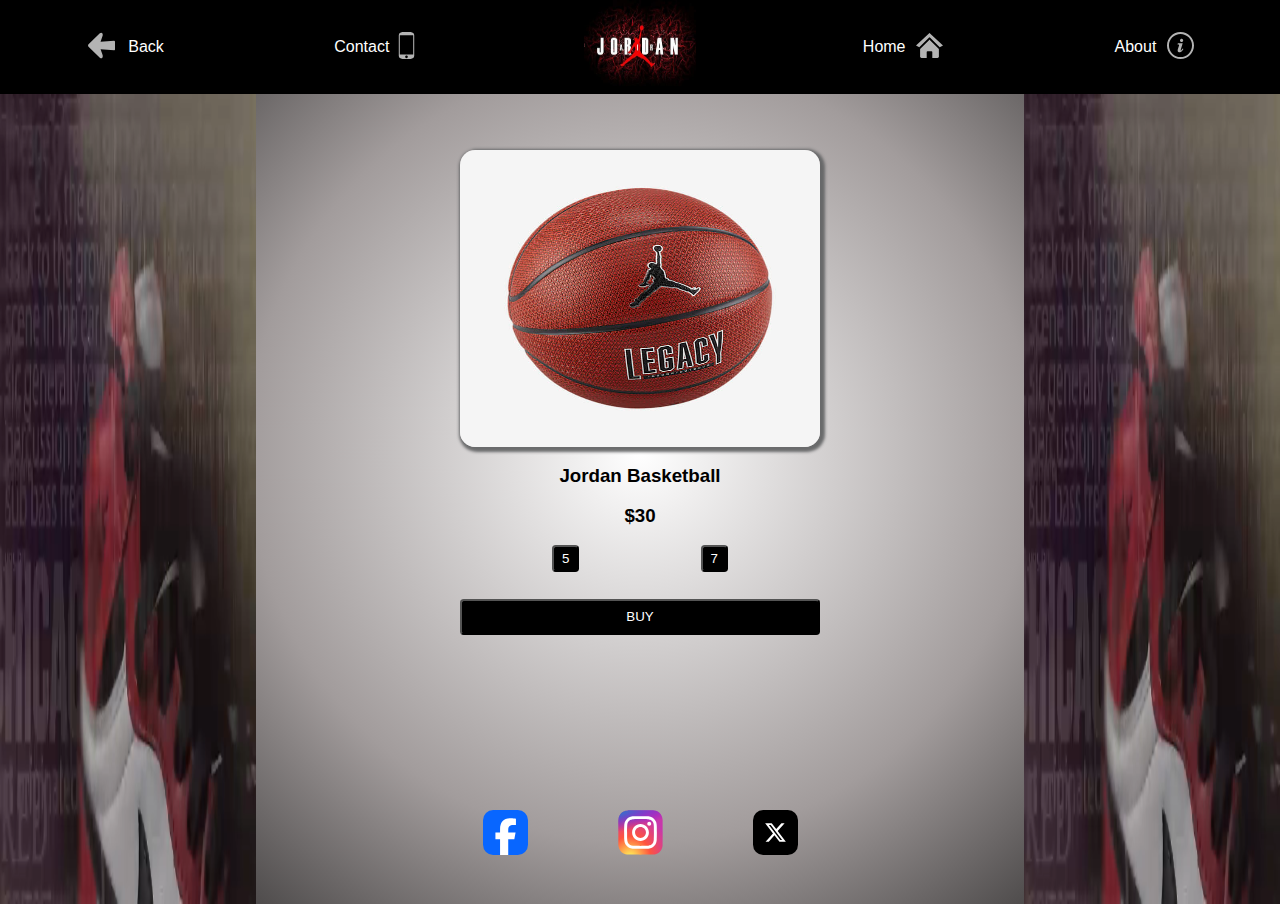
<file: Ball.html>
<!DOCTYPE html>
<html lang="en">

<head>
    <meta charset="UTF-8">
    <meta name="viewport" content="width=device-width, initial-scale=1.0">
    <title>Jordan Basketball</title>
    <link rel="stylesheet" href="Ball.css">
</head>

<body>
    <div class="container">
        <nav class="nav">
            <div class="IconBox">
                <a href="./index.html"><img class="Icons" src="images/images2/arrow-left-direction-white-icon.svg" alt="Left arrow"></a>
                <a href="./index.html"><p>Back</p></a>
            </div>
                        
            <div class="IconBox">
                <a href=""><p>Contact</p></a>
                <a href=""><img class="Icons" src="images/images2/mobile-phone-white-icon.svg" alt="Contact icon"></a>
                
            </div>

            <a href="./index.html"> <img class="Logo" src="images/images2/download.jpg" alt="Logo"></a>
            
            <div class="IconBox">
                <a href="./index.html"><p>Home</p></a>
                <a href="./index.html"><img class="Icons" src="images/images2/home-page-white-icon.svg" alt="Home icon"></a>
            </div>
            
            <div class="IconBox">
                <a href=""><p>About</p></a>
                <a href=""><img class="Icons" src="images/images2/round-information-outline-white-icon.svg" alt="About icon"></a>
            </div>
        </nav>


        <div class="Main">
            <div class="commercial">
                <video id="video" src="images/images2/Nike Jordan 1 Chicago ｜ Cinematic Shoe Commercial ｜ Nepal.mp4" autoplay muted
                    loop>MJ23</video>
            </div>
            <div class="Order">
                <div class="item">
                    <br>
                    <img class="images" src="images/jordan-legacy-2-8p-basketball-ZB03VK.jpg" alt="Jordan Basketball">
                    <br>
                    <h3>Jordan Basketball</h3>
                    <br>
                </div>
                <div class="Price">
                    <h3>$30</h3>
                </div>
                <br>
                <div class="Size">
                    <button class="Size-Number">5</button>
                    <!-- <button class="Size-Number">6</button> -->
                    <button class="Size-Number">7</button>
                    <!-- <button class="Size-Number">XL</button> -->
                    <!-- <button class="Size-Number">XXL</button> -->
                    <!-- <button class="Size-Number">45</button> -->
                    <!-- <button class="Size-Number">46</button> -->
                </div>
                <br>
                <button>BUY</button>
                <br>


            </div>
            
            <div class="commercial">
                <video id="video" src="images/images2/Nike Jordan 1 Chicago ｜ Cinematic Shoe Commercial ｜ Nepal.mp4" autoplay muted
                    loop>MJ23</video>
            </div>

            <footer class="Footer">

                <div class="IconBox2"><a href="https://www.facebook.com/"><img class="Social" src="images/images2/facebook-square-icon.svg"
                            alt="Facebook"></a></div>
                <div class="IconBox2"><a href="https://www.instagram.com/"><img class="Social" src="images/images2/ig-instagram-icon.svg"
                            alt="Instagram"></a></div>
                <div class="IconBox2"><a href="https://x.com/"><img class="Social" src="images/images2/x-social-media-logo-icon.svg"
                            alt="Twitter"></a>
                </div>

            </footer>
        </div>



    </div>
</body>

</html>
</file>
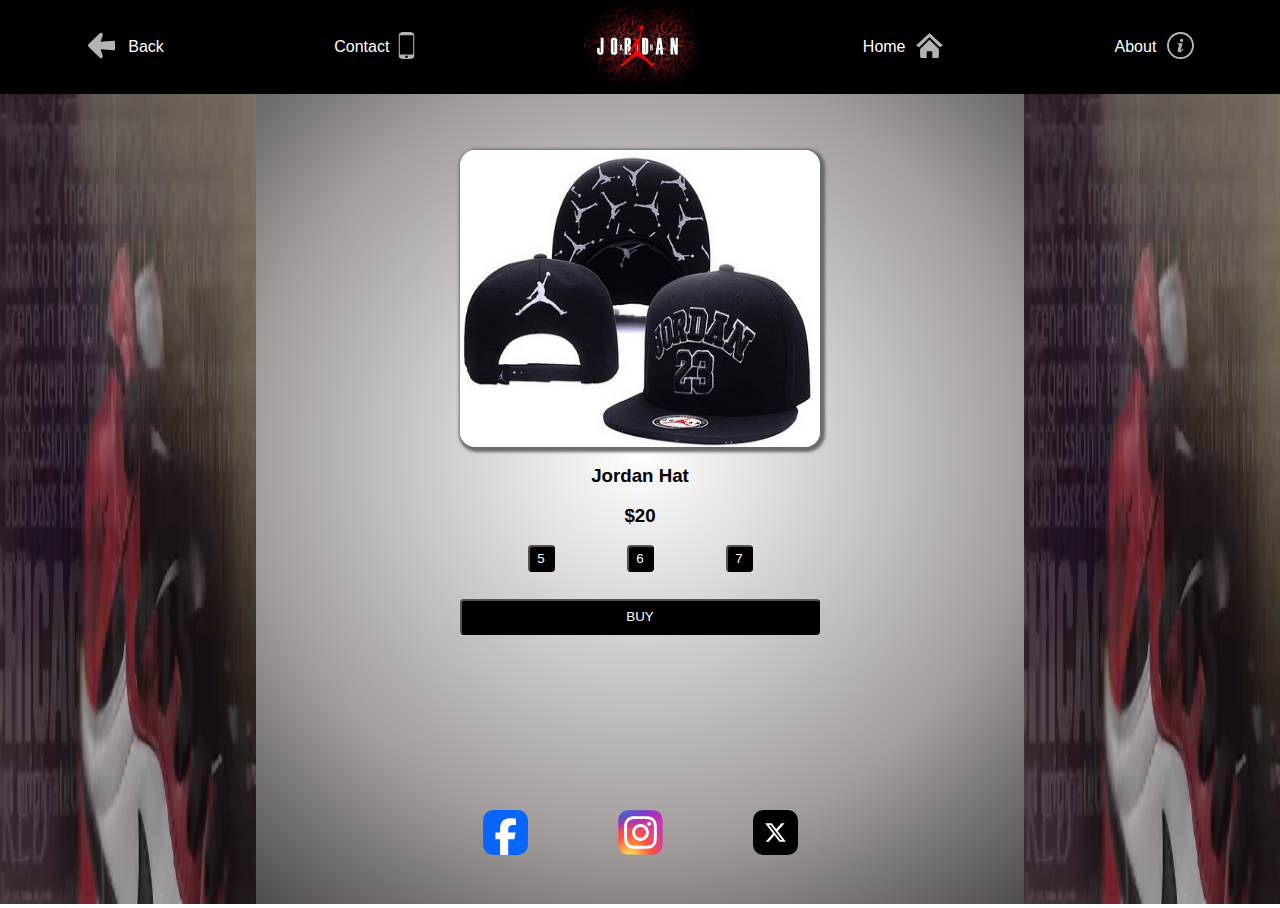
<file: hat.html>
<!DOCTYPE html>
<html lang="en">

<head>
    <meta charset="UTF-8">
    <meta name="viewport" content="width=device-width, initial-scale=1.0">
    <title>Jordan Hat</title>
    <link rel="stylesheet" href="hat.css">
</head>

<body>
    <div class="container">
        <nav class="nav">
            <div class="IconBox">
                <a href="./index.html"><img class="Icons" src="images/images2/arrow-left-direction-white-icon.svg" alt="Left arrow"></a>
                <a href="./index.html"><p>Back</p></a>
            </div>
                        
            <div class="IconBox">
                <a href=""><p>Contact</p></a>
                <a href=""><img class="Icons" src="images/images2/mobile-phone-white-icon.svg" alt="Contact icon"></a>
                
            </div>

            <a href="./index.html"> <img class="Logo" src="images/images2/download.jpg" alt="Logo"></a>
            
            <div class="IconBox">
                <a href="./index.html"><p>Home</p></a>
                <a href="./index.html"><img class="Icons" src="images/images2/home-page-white-icon.svg" alt="Home icon"></a>
            </div>
            
            <div class="IconBox">
                <a href=""><p>About</p></a>
                <a href=""><img class="Icons" src="images/images2/round-information-outline-white-icon.svg" alt="About icon"></a>
            </div>
        </nav>


        <div class="Main">
            <div class="commercial">
                <video id="video" src="images/images2/Nike Jordan 1 Chicago ｜ Cinematic Shoe Commercial ｜ Nepal.mp4" autoplay muted
                    loop>MJ23</video>
            </div>
            <div class="Order">
                <div class="item">
                    <br>
                    <img class="images" src="images/JordanBlackHat.jpg" alt="Jordan Hat">
                    <br>
                    <h3>Jordan Hat</h3>
                    <br>
                </div>
                <div class="Price">
                    <h3>$20</h3>
                </div>
                <br>
                <div class="Size">
                    <button class="Size-Number">5</button>
                    <button class="Size-Number">6</button>
                    <button class="Size-Number">7</button>
                    <!-- <button class="Size-Number">XL</button> -->
                    <!-- <button class="Size-Number">XXL</button> -->
                    <!-- <button class="Size-Number">45</button> -->
                    <!-- <button class="Size-Number">46</button> -->
                </div>
                <br>
                <button>BUY</button>
                <br>


            </div>
            
            <div class="commercial">
                <video id="video" src="images/images2/Nike Jordan 1 Chicago ｜ Cinematic Shoe Commercial ｜ Nepal.mp4" autoplay muted
                    loop>MJ23</video>
            </div>

            <footer class="Footer">

                <div class="IconBox2"><a href="https://www.facebook.com/"><img class="Social" src="images/images2/facebook-square-icon.svg"
                            alt="Facebook"></a></div>
                <div class="IconBox2"><a href="https://www.instagram.com/"><img class="Social" src="images/images2/ig-instagram-icon.svg"
                            alt="Instagram"></a></div>
                <div class="IconBox2"><a href="https://x.com/"><img class="Social" src="images/images2/x-social-media-logo-icon.svg"
                            alt="Twitter"></a>
                </div>

            </footer>
        </div>



    </div>
</body>

</html>
</file>
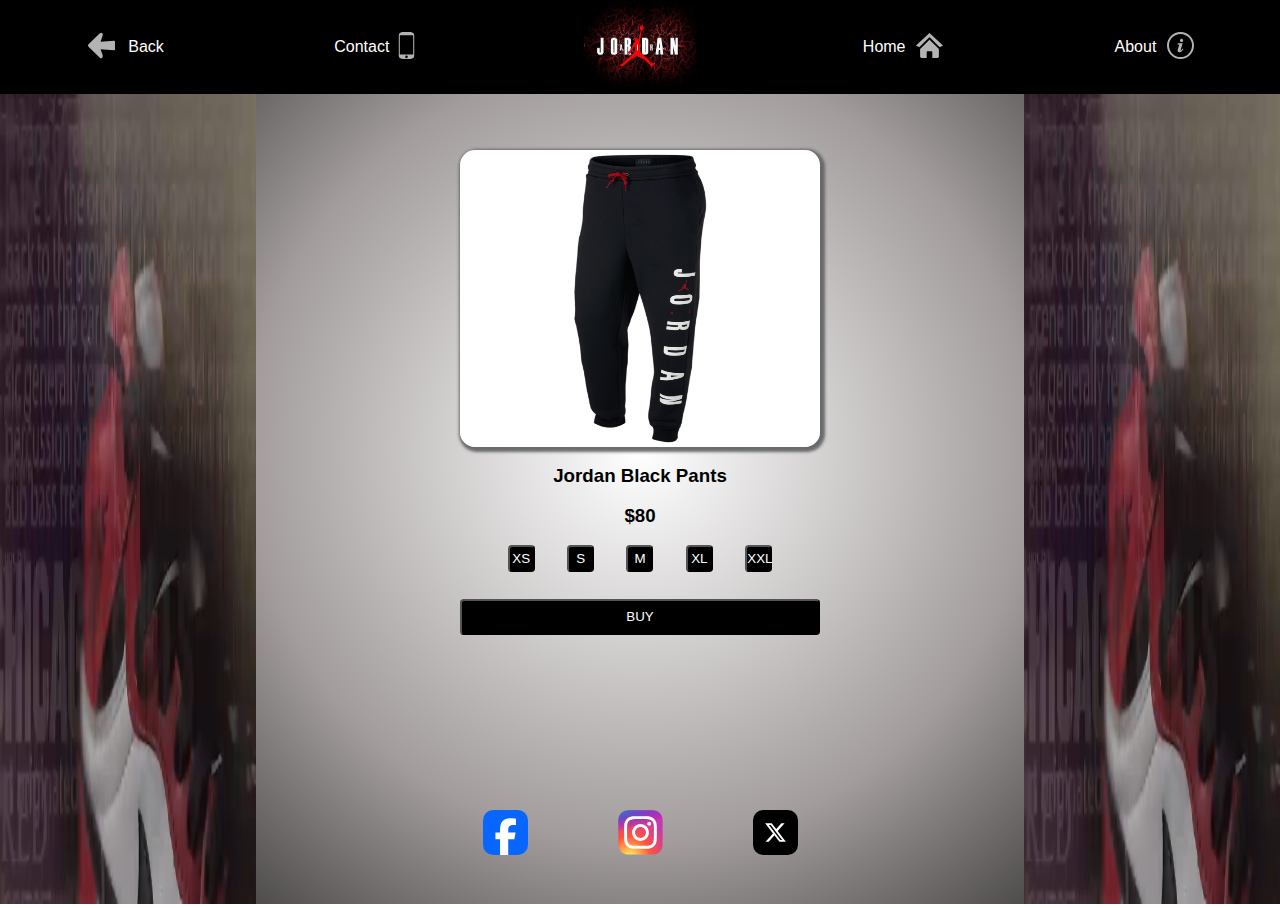
<file: pants1.html>
<!DOCTYPE html>
<html lang="en">

<head>
    <meta charset="UTF-8">
    <meta name="viewport" content="width=device-width, initial-scale=1.0">
    <title>Jordan Black Pants</title>
    <link rel="stylesheet" href="pants1.css">
</head>

<body>
    <div class="container">
        <nav class="nav">
            <div class="IconBox">
                <a href="./index.html"><img class="Icons" src="images/images2/arrow-left-direction-white-icon.svg" alt="Left arrow"></a>
                <a href="./index.html"><p>Back</p></a>
            </div>
                        
            <div class="IconBox">
                <a href=""><p>Contact</p></a>
                <a href=""><img class="Icons" src="images/images2/mobile-phone-white-icon.svg" alt="Contact icon"></a>
                
            </div>

            <a href="./index.html"> <img class="Logo" src="images/images2/download.jpg" alt="Logo"></a>
            
            <div class="IconBox">
                <a href="./index.html"><p>Home</p></a>
                <a href="./index.html"><img class="Icons" src="images/images2/home-page-white-icon.svg" alt="Home icon"></a>
            </div>
            
            <div class="IconBox">
                <a href=""><p>About</p></a>
                <a href=""><img class="Icons" src="images/images2/round-information-outline-white-icon.svg" alt="About icon"></a>
            </div>
        </nav>


        <div class="Main">
            <div class="commercial">
                <video id="video" src="images/images2/Nike Jordan 1 Chicago ｜ Cinematic Shoe Commercial ｜ Nepal.mp4" autoplay muted
                    loop>MJ23</video>
            </div>
            <div class="Order">
                <div class="item">
                    <br>
                    <img class="images" src="images/jordanBlackPants.jpg" alt="Jordan Balck Pants">
                    <br>
                    <h3>Jordan Black Pants</h3>
                    <br>
                </div>
                <div class="Price">
                    <h3>$80</h3>
                </div>
                <br>
                <div class="Size">
                    <button class="Size-Number">XS</button>
                    <button class="Size-Number">S</button>
                    <button class="Size-Number">M</button>
                    <button class="Size-Number">XL</button>
                    <button class="Size-Number">XXL</button>
                    <!-- <button class="Size-Number">45</button> -->
                    <!-- <button class="Size-Number">46</button> -->
                </div>
                <br>
                <button>BUY</button>
                <br>


            </div>
            
            <div class="commercial">
                <video id="video" src="images/images2/Nike Jordan 1 Chicago ｜ Cinematic Shoe Commercial ｜ Nepal.mp4" autoplay muted
                    loop>MJ23</video>
            </div>

            <footer class="Footer">

                <div class="IconBox2"><a href="https://www.facebook.com/"><img class="Social" src="images/images2/facebook-square-icon.svg"
                            alt="Facebook"></a></div>
                <div class="IconBox2"><a href="https://www.instagram.com/"><img class="Social" src="images/images2/ig-instagram-icon.svg"
                            alt="Instagram"></a></div>
                <div class="IconBox2"><a href="https://x.com/"><img class="Social" src="images/images2/x-social-media-logo-icon.svg"
                            alt="Twitter"></a>
                </div>

            </footer>
        </div>



    </div>
</body>

</html>
</file>
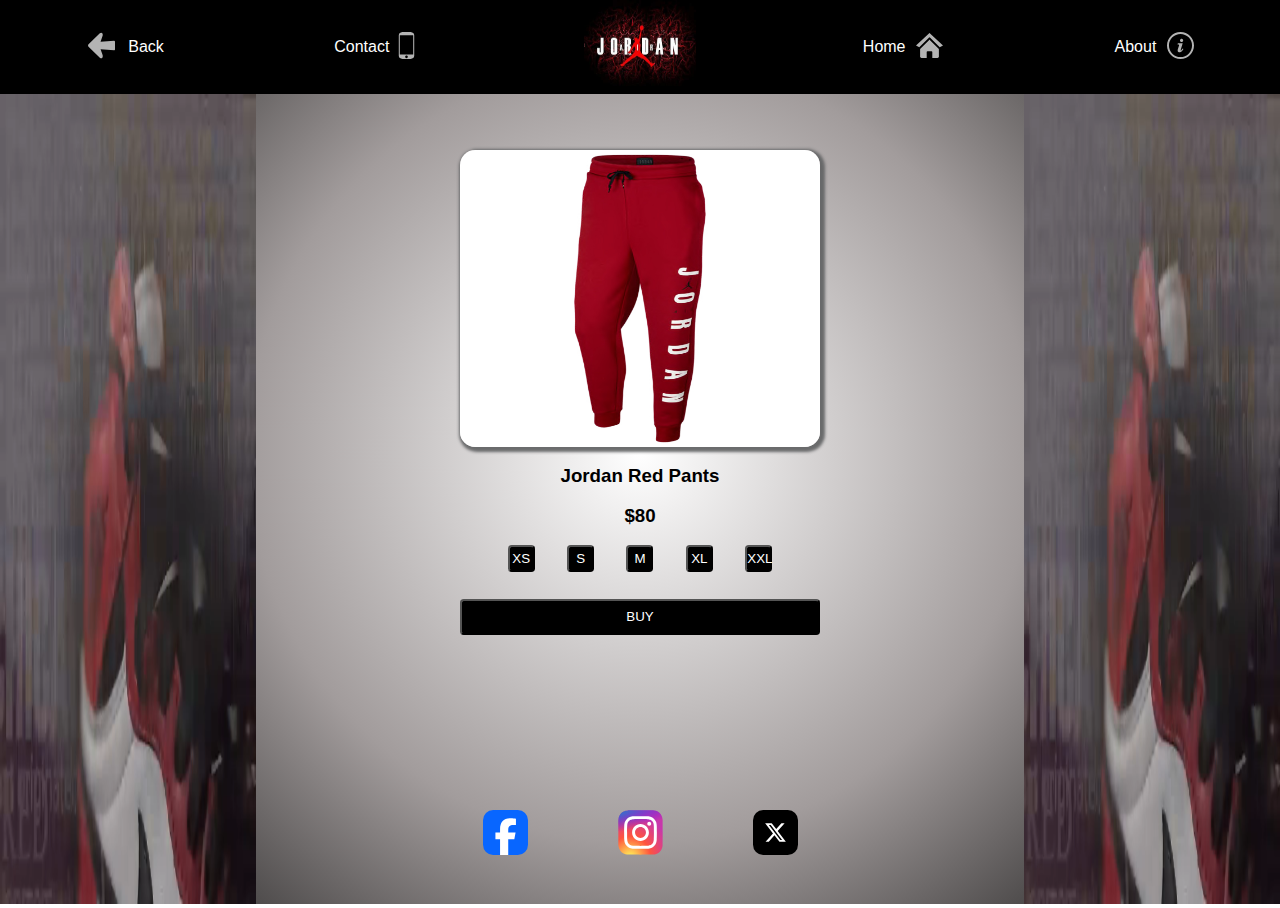
<file: pants2.html>
<!DOCTYPE html>
<html lang="en">

<head>
    <meta charset="UTF-8">
    <meta name="viewport" content="width=device-width, initial-scale=1.0">
    <title>Jordan Red Pants</title>
    <link rel="stylesheet" href="pants1.css">
</head>

<body>
    <div class="container">
        <nav class="nav">
            <div class="IconBox">
                <a href="./index.html"><img class="Icons" src="images/images2/arrow-left-direction-white-icon.svg" alt="Left arrow"></a>
                <a href="./index.html"><p>Back</p></a>
            </div>
                        
            <div class="IconBox">
                <a href=""><p>Contact</p></a>
                <a href=""><img class="Icons" src="images/images2/mobile-phone-white-icon.svg" alt="Contact icon"></a>
                
            </div>

            <a href="./index.html"> <img class="Logo" src="images/images2/download.jpg" alt="Logo"></a>
            
            <div class="IconBox">
                <a href="./index.html"><p>Home</p></a>
                <a href="./index.html"><img class="Icons" src="images/images2/home-page-white-icon.svg" alt="Home icon"></a>
            </div>
            
            <div class="IconBox">
                <a href=""><p>About</p></a>
                <a href=""><img class="Icons" src="images/images2/round-information-outline-white-icon.svg" alt="About icon"></a>
            </div>
        </nav>


        <div class="Main">
            <div class="commercial">
                <video id="video" src="images/images2/Nike Jordan 1 Chicago ｜ Cinematic Shoe Commercial ｜ Nepal.mp4" autoplay muted
                    loop>MJ23</video>
            </div>
            <div class="Order">
                <div class="item">
                    <br>
                    <img class="images" src="images/jordanRedPants.jpg" alt="Jordan Red Pants">
                    <br>
                    <h3>Jordan Red Pants</h3>
                    <br>
                </div>
                <div class="Price">
                    <h3>$80</h3>
                </div>
                <br>
                <div class="Size">
                    <button class="Size-Number">XS</button>
                    <button class="Size-Number">S</button>
                    <button class="Size-Number">M</button>
                    <button class="Size-Number">XL</button>
                    <button class="Size-Number">XXL</button>
                    <!-- <button class="Size-Number">45</button> -->
                    <!-- <button class="Size-Number">46</button> -->
                </div>
                <br>
                <button>BUY</button>
                <br>


            </div>
            
            <div class="commercial">
                <video id="video" src="images/images2/Nike Jordan 1 Chicago ｜ Cinematic Shoe Commercial ｜ Nepal.mp4" autoplay muted
                    loop>MJ23</video>
            </div>

            <footer class="Footer">

                <div class="IconBox2"><a href="https://www.facebook.com/"><img class="Social" src="images/images2/facebook-square-icon.svg"
                            alt="Facebook"></a></div>
                <div class="IconBox2"><a href="https://www.instagram.com/"><img class="Social" src="images/images2/ig-instagram-icon.svg"
                            alt="Instagram"></a></div>
                <div class="IconBox2"><a href="https://x.com/"><img class="Social" src="images/images2/x-social-media-logo-icon.svg"
                            alt="Twitter"></a>
                </div>

            </footer>
        </div>



    </div>
</body>

</html>
</file>
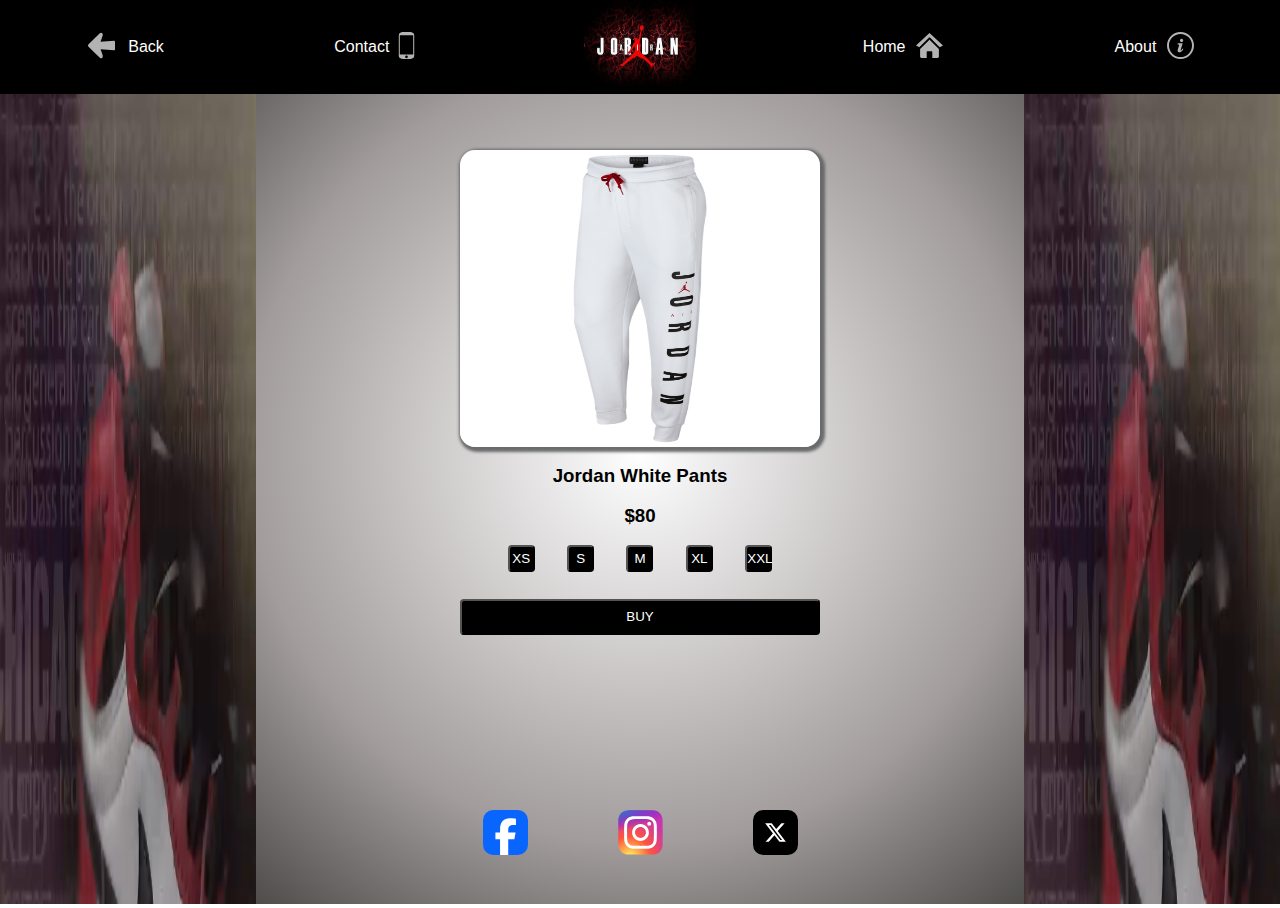
<file: pants3.html>
<!DOCTYPE html>
<html lang="en">

<head>
    <meta charset="UTF-8">
    <meta name="viewport" content="width=device-width, initial-scale=1.0">
    <title>Jordan White Pants</title>
    <link rel="stylesheet" href="pants1.css">
</head>

<body>
    <div class="container">
        <nav class="nav">
            <div class="IconBox">
                <a href="./index.html"><img class="Icons" src="images/images2/arrow-left-direction-white-icon.svg" alt="Left arrow"></a>
                <a href="./index.html"><p>Back</p></a>
            </div>
                        
            <div class="IconBox">
                <a href=""><p>Contact</p></a>
                <a href=""><img class="Icons" src="images/images2/mobile-phone-white-icon.svg" alt="Contact icon"></a>
                
            </div>

            <a href="./index.html"> <img class="Logo" src="images/images2/download.jpg" alt="Logo"></a>
            
            <div class="IconBox">
                <a href="./index.html"><p>Home</p></a>
                <a href="./index.html"><img class="Icons" src="images/images2/home-page-white-icon.svg" alt="Home icon"></a>
            </div>
            
            <div class="IconBox">
                <a href=""><p>About</p></a>
                <a href=""><img class="Icons" src="images/images2/round-information-outline-white-icon.svg" alt="About icon"></a>
            </div>
        </nav>


        <div class="Main">
            <div class="commercial">
                <video id="video" src="images/images2/Nike Jordan 1 Chicago ｜ Cinematic Shoe Commercial ｜ Nepal.mp4" autoplay muted
                    loop>MJ23</video>
            </div>
            <div class="Order">
                <div class="item">
                    <br>
                    <img class="images" src="images/jordanWhitePant.jpg" alt="Jordan White Pants">
                    <br>
                    <h3>Jordan White Pants</h3>
                    <br>
                </div>
                <div class="Price">
                    <h3>$80</h3>
                </div>
                <br>
                <div class="Size">
                    <button class="Size-Number">XS</button>
                    <button class="Size-Number">S</button>
                    <button class="Size-Number">M</button>
                    <button class="Size-Number">XL</button>
                    <button class="Size-Number">XXL</button>
                    <!-- <button class="Size-Number">45</button> -->
                    <!-- <button class="Size-Number">46</button> -->
                </div>
                <br>
                <button>BUY</button>
                <br>


            </div>
            
            <div class="commercial">
                <video id="video" src="images/images2/Nike Jordan 1 Chicago ｜ Cinematic Shoe Commercial ｜ Nepal.mp4" autoplay muted
                    loop>MJ23</video>
            </div>

            <footer class="Footer">

                <div class="IconBox2"><a href="https://www.facebook.com/"><img class="Social" src="images/images2/facebook-square-icon.svg"
                            alt="Facebook"></a></div>
                <div class="IconBox2"><a href="https://www.instagram.com/"><img class="Social" src="images/images2/ig-instagram-icon.svg"
                            alt="Instagram"></a></div>
                <div class="IconBox2"><a href="https://x.com/"><img class="Social" src="images/images2/x-social-media-logo-icon.svg"
                            alt="Twitter"></a>
                </div>

            </footer>
        </div>



    </div>
</body>

</html>
</file>
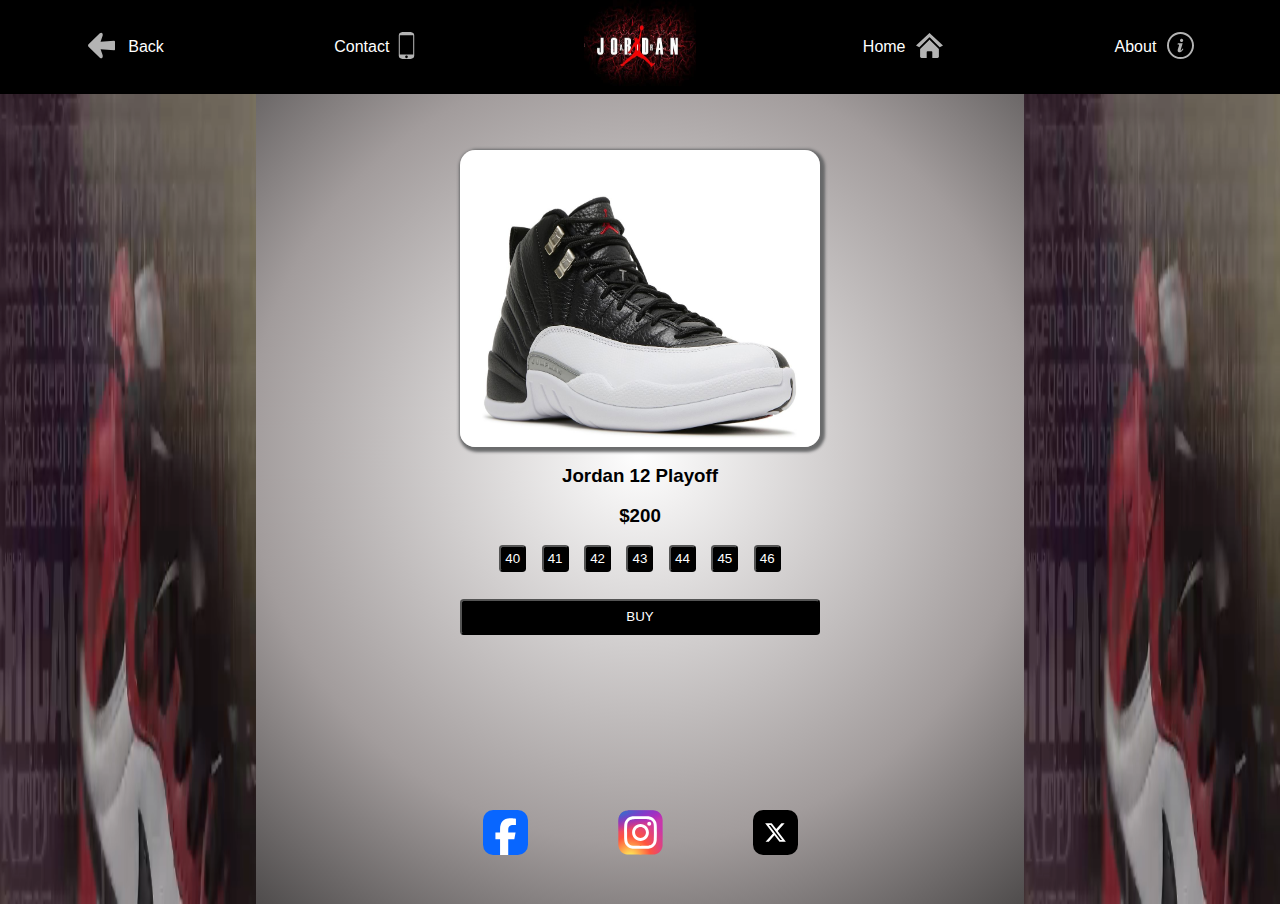
<file: Product1.html>
<!DOCTYPE html>
<html lang="en">

<head>
    <meta charset="UTF-8">
    <meta name="viewport" content="width=device-width, initial-scale=1.0">
    <title>Jordan 12 Playoff</title>
    <link rel="stylesheet" href="Product1.css">
</head>

<body>
    <div class="container">
        <nav class="nav">
            <div class="IconBox">
                <a href="./index.html"><img class="Icons" src="images/images2/arrow-left-direction-white-icon.svg" alt="Left arrow"></a>
                <a href="./index.html"><p>Back</p></a>
            </div>
                        
            <div class="IconBox">
                <a href=""><p>Contact</p></a>
                <a href=""><img class="Icons" src="images/images2/mobile-phone-white-icon.svg" alt="Contact icon"></a>
                
            </div>

            <a href="./index.html"> <img class="Logo" src="images/images2/download.jpg" alt="Logo"></a>
            
            <div class="IconBox">
                <a href="./index.html"><p>Home</p></a>
                <a href="./index.html"><img class="Icons" src="images/images2/home-page-white-icon.svg" alt="Home icon"></a>
            </div>
            
            <div class="IconBox">
                <a href=""><p>About</p></a>
                <a href=""><img class="Icons" src="images/images2/round-information-outline-white-icon.svg" alt="About icon"></a>
            </div>
        </nav>


        <div class="Main">
            <div class="commercial">
                <video id="video" src="images/images2/Nike Jordan 1 Chicago ｜ Cinematic Shoe Commercial ｜ Nepal.mp4" autoplay muted
                    loop>MJ23</video>
            </div>
            <div class="Order">
                <div class="item">
                    <br>
                    <img class="images" src="images/images2/jordan12playoffs.jpg" alt="Jordan 12 Playoff">
                    <br>
                    <h3>Jordan 12 Playoff</h3>
                    <br>
                </div>
                <div class="Price">
                    <h3>$200</h3>
                </div>
                <br>
                <div class="Size">
                    <button class="Size-Number">40</button>
                    <button class="Size-Number">41</button>
                    <button class="Size-Number">42</button>
                    <button class="Size-Number">43</button>
                    <button class="Size-Number">44</button>
                    <button class="Size-Number">45</button>
                    <button class="Size-Number">46</button>
                </div>
                <br>
                <button>BUY</button>
                <br>


            </div>
            
            <div class="commercial">
                <video id="video" src="images/images2/Nike Jordan 1 Chicago ｜ Cinematic Shoe Commercial ｜ Nepal.mp4" autoplay muted
                    loop>MJ23</video>
            </div>

            <footer class="Footer">

                <div class="IconBox2"><a href="https://www.facebook.com/"><img class="Social" src="images/images2/facebook-square-icon.svg"
                            alt="Facebook"></a></div>
                <div class="IconBox2"><a href="https://www.instagram.com/"><img class="Social" src="images/images2/ig-instagram-icon.svg"
                            alt="Instagram"></a></div>
                <div class="IconBox2"><a href="https://x.com/"><img class="Social" src="images/images2/x-social-media-logo-icon.svg"
                            alt="Twitter"></a>
                </div>

            </footer>
        </div>



    </div>
</body>

</html>
</file>
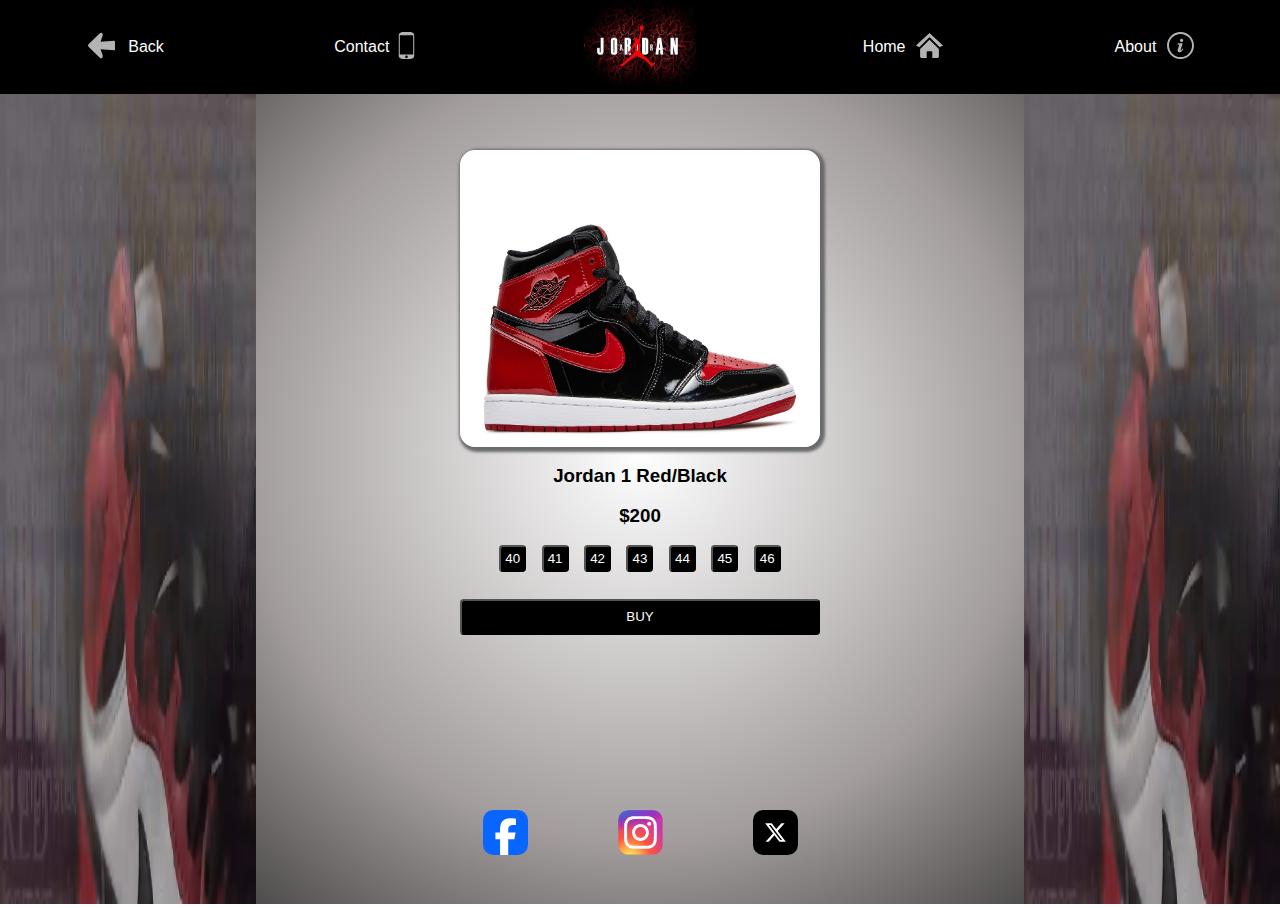
<file: Product2.html>
<!DOCTYPE html>
<html lang="en">

<head>
    <meta charset="UTF-8">
    <meta name="viewport" content="width=device-width, initial-scale=1.0">
    <title>Jordan 12 Playoff</title>
    <link rel="stylesheet" href="Product1.css">
</head>

<body>
    <div class="container">
        <nav class="nav">
            <div class="IconBox">
                <a href="./index.html"><img class="Icons" src="images/images2/arrow-left-direction-white-icon.svg" alt="Left arrow"></a>
                <a href="./index.html"><p>Back</p></a>
            </div>
                        
            <div class="IconBox">
                <a href=""><p>Contact</p></a>
                <a href=""><img class="Icons" src="images/images2/mobile-phone-white-icon.svg" alt="Contact icon"></a>
                
            </div>

            <a href="./index.html"> <img class="Logo" src="images/images2/download.jpg" alt="Logo"></a>
            
            <div class="IconBox">
                <a href="./index.html"><p>Home</p></a>
                <a href="./index.html"><img class="Icons" src="images/images2/home-page-white-icon.svg" alt="Home icon"></a>
            </div>
            
            <div class="IconBox">
                <a href=""><p>About</p></a>
                <a href=""><img class="Icons" src="images/images2/round-information-outline-white-icon.svg" alt="About icon"></a>
            </div>
        </nav>


        <div class="Main">
            <div class="commercial">
                <video id="video" src="images/images2/Nike Jordan 1 Chicago ｜ Cinematic Shoe Commercial ｜ Nepal.mp4" autoplay muted
                    loop>MJ23</video>
            </div>
            <div class="Order">
                <div class="item">
                    <br>
                    <img class="images" src="images/jordan1red&black.jpg" alt="Jordan 1 Red/Black">
                    <br>
                    <h3>Jordan 1 Red/Black</h3>
                    <br>
                </div>
                <div class="Price">
                    <h3>$200</h3>
                </div>
                <br>
                <div class="Size">
                    <button class="Size-Number">40</button>
                    <button class="Size-Number">41</button>
                    <button class="Size-Number">42</button>
                    <button class="Size-Number">43</button>
                    <button class="Size-Number">44</button>
                    <button class="Size-Number">45</button>
                    <button class="Size-Number">46</button>
                </div>
                <br>
                <button>BUY</button>
                <br>


            </div>
            
            <div class="commercial">
                <video id="video" src="images/images2/Nike Jordan 1 Chicago ｜ Cinematic Shoe Commercial ｜ Nepal.mp4" autoplay muted
                    loop>MJ23</video>
            </div>

            <footer class="Footer">

                <div class="IconBox2"><a href="https://www.facebook.com/"><img class="Social" src="images/images2/facebook-square-icon.svg"
                            alt="Facebook"></a></div>
                <div class="IconBox2"><a href="https://www.instagram.com/"><img class="Social" src="images/images2/ig-instagram-icon.svg"
                            alt="Instagram"></a></div>
                <div class="IconBox2"><a href="https://x.com/"><img class="Social" src="images/images2/x-social-media-logo-icon.svg"
                            alt="Twitter"></a>
                </div>

            </footer>
        </div>



    </div>
</body>

</html>
</file>
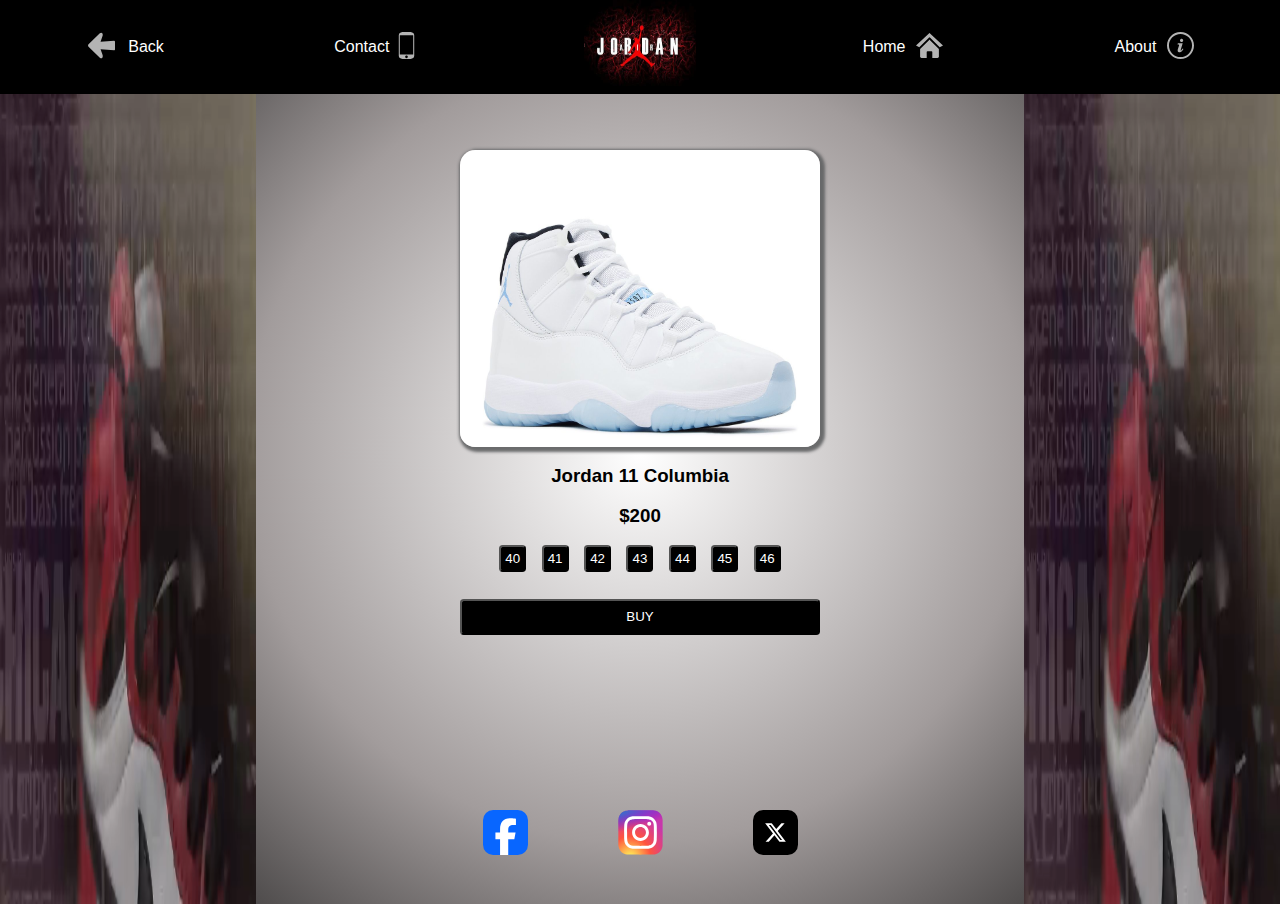
<file: Product3.html>
<!DOCTYPE html>
<html lang="en">

<head>
    <meta charset="UTF-8">
    <meta name="viewport" content="width=device-width, initial-scale=1.0">
    <title>Jordan 11 Columbia </title>
    <link rel="stylesheet" href="Product1.css">
</head>

<body>
    <div class="container">
        <nav class="nav">
            <div class="IconBox">
                <a href="./index.html"><img class="Icons" src="images/images2/arrow-left-direction-white-icon.svg" alt="Left arrow"></a>
                <a href="./index.html"><p>Back</p></a>
            </div>
                        
            <div class="IconBox">
                <a href=""><p>Contact</p></a>
                <a href=""><img class="Icons" src="images/images2/mobile-phone-white-icon.svg" alt="Contact icon"></a>
                
            </div>

            <a href="./index.html"> <img class="Logo" src="images/images2/download.jpg" alt="Logo"></a>
            
            <div class="IconBox">
                <a href="./index.html"><p>Home</p></a>
                <a href="./index.html"><img class="Icons" src="images/images2/home-page-white-icon.svg" alt="Home icon"></a>
            </div>
            
            <div class="IconBox">
                <a href=""><p>About</p></a>
                <a href=""><img class="Icons" src="images/images2/round-information-outline-white-icon.svg" alt="About icon"></a>
            </div>
        </nav>


        <div class="Main">
            <div class="commercial">
                <video id="video" src="images/images2/Nike Jordan 1 Chicago ｜ Cinematic Shoe Commercial ｜ Nepal.mp4" autoplay muted
                    loop>MJ23</video>
            </div>
            <div class="Order">
                <div class="item">
                    <br>
                    <img class="images" src="images/jordan11columbia.jpg" alt="Jordan 11 Columbia">
                    <br>
                    <h3>Jordan 11 Columbia</h3>
                    <br>
                </div>
                <div class="Price">
                    <h3>$200</h3>
                </div>
                <br>
                <div class="Size">
                    <button class="Size-Number">40</button>
                    <button class="Size-Number">41</button>
                    <button class="Size-Number">42</button>
                    <button class="Size-Number">43</button>
                    <button class="Size-Number">44</button>
                    <button class="Size-Number">45</button>
                    <button class="Size-Number">46</button>
                </div>
                <br>
                <button>BUY</button>
                <br>


            </div>
            
            <div class="commercial">
                <video id="video" src="images/images2/Nike Jordan 1 Chicago ｜ Cinematic Shoe Commercial ｜ Nepal.mp4" autoplay muted
                    loop>MJ23</video>
            </div>

            <footer class="Footer">

                <div class="IconBox2"><a href="https://www.facebook.com/"><img class="Social" src="images/images2/facebook-square-icon.svg"
                            alt="Facebook"></a></div>
                <div class="IconBox2"><a href="https://www.instagram.com/"><img class="Social" src="images/images2/ig-instagram-icon.svg"
                            alt="Instagram"></a></div>
                <div class="IconBox2"><a href="https://x.com/"><img class="Social" src="images/images2/x-social-media-logo-icon.svg"
                            alt="Twitter"></a>
                </div>

            </footer>
        </div>



    </div>
</body>

</html>
</file>
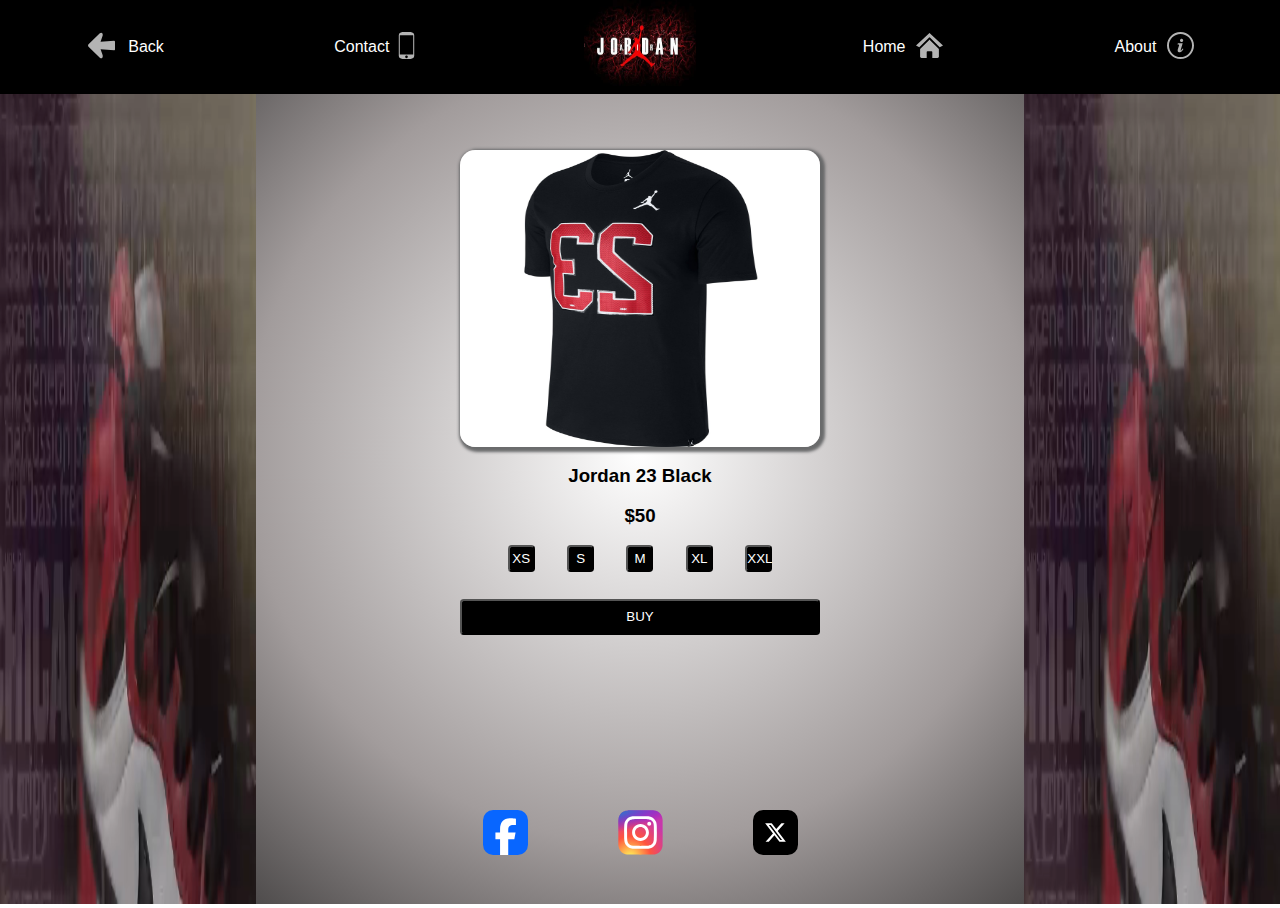
<file: shirt1.html>
<!DOCTYPE html>
<html lang="en">

<head>
    <meta charset="UTF-8">
    <meta name="viewport" content="width=device-width, initial-scale=1.0">
    <title>Jordan 23 Black Shirt</title>
    <link rel="stylesheet" href="shirt1.css">
</head>

<body>
    <div class="container">
        <nav class="nav">
            <div class="IconBox">
                <a href="./index.html"><img class="Icons" src="images/images2/arrow-left-direction-white-icon.svg" alt="Left arrow"></a>
                <a href="./index.html"><p>Back</p></a>
            </div>
                        
            <div class="IconBox">
                <a href=""><p>Contact</p></a>
                <a href=""><img class="Icons" src="images/images2/mobile-phone-white-icon.svg" alt="Contact icon"></a>
                
            </div>

            <a href="./index.html"> <img class="Logo" src="images/images2/download.jpg" alt="Logo"></a>
            
            <div class="IconBox">
                <a href="./index.html"><p>Home</p></a>
                <a href="./index.html"><img class="Icons" src="images/images2/home-page-white-icon.svg" alt="Home icon"></a>
            </div>
            
            <div class="IconBox">
                <a href=""><p>About</p></a>
                <a href=""><img class="Icons" src="images/images2/round-information-outline-white-icon.svg" alt="About icon"></a>
            </div>
        </nav>


        <div class="Main">
            <div class="commercial">
                <video id="video" src="images/images2/Nike Jordan 1 Chicago ｜ Cinematic Shoe Commercial ｜ Nepal.mp4" autoplay muted
                    loop>MJ23</video>
            </div>
            <div class="Order">
                <div class="item">
                    <br>
                    <img class="images" src="images/JordanShirt23Black.jpeg" alt="Jordan 23 Black Shirt">
                    <br>
                    <h3>Jordan 23 Black</h3>
                    <br>
                </div>
                <div class="Price">
                    <h3>$50</h3>
                </div>
                <br>
                <div class="Size">
                    <button class="Size-Number">XS</button>
                    <button class="Size-Number">S</button>
                    <button class="Size-Number">M</button>
                    <button class="Size-Number">XL</button>
                    <button class="Size-Number">XXL</button>
                    <!-- <button class="Size-Number">45</button> -->
                    <!-- <button class="Size-Number">46</button> -->
                </div>
                <br>
                <button>BUY</button>
                <br>


            </div>
            
            <div class="commercial">
                <video id="video" src="images/images2/Nike Jordan 1 Chicago ｜ Cinematic Shoe Commercial ｜ Nepal.mp4" autoplay muted
                    loop>MJ23</video>
            </div>

            <footer class="Footer">

                <div class="IconBox2"><a href="https://www.facebook.com/"><img class="Social" src="images/images2/facebook-square-icon.svg"
                            alt="Facebook"></a></div>
                <div class="IconBox2"><a href="https://www.instagram.com/"><img class="Social" src="images/images2/ig-instagram-icon.svg"
                            alt="Instagram"></a></div>
                <div class="IconBox2"><a href="https://x.com/"><img class="Social" src="images/images2/x-social-media-logo-icon.svg"
                            alt="Twitter"></a>
                </div>

            </footer>
        </div>



    </div>
</body>

</html>
</file>
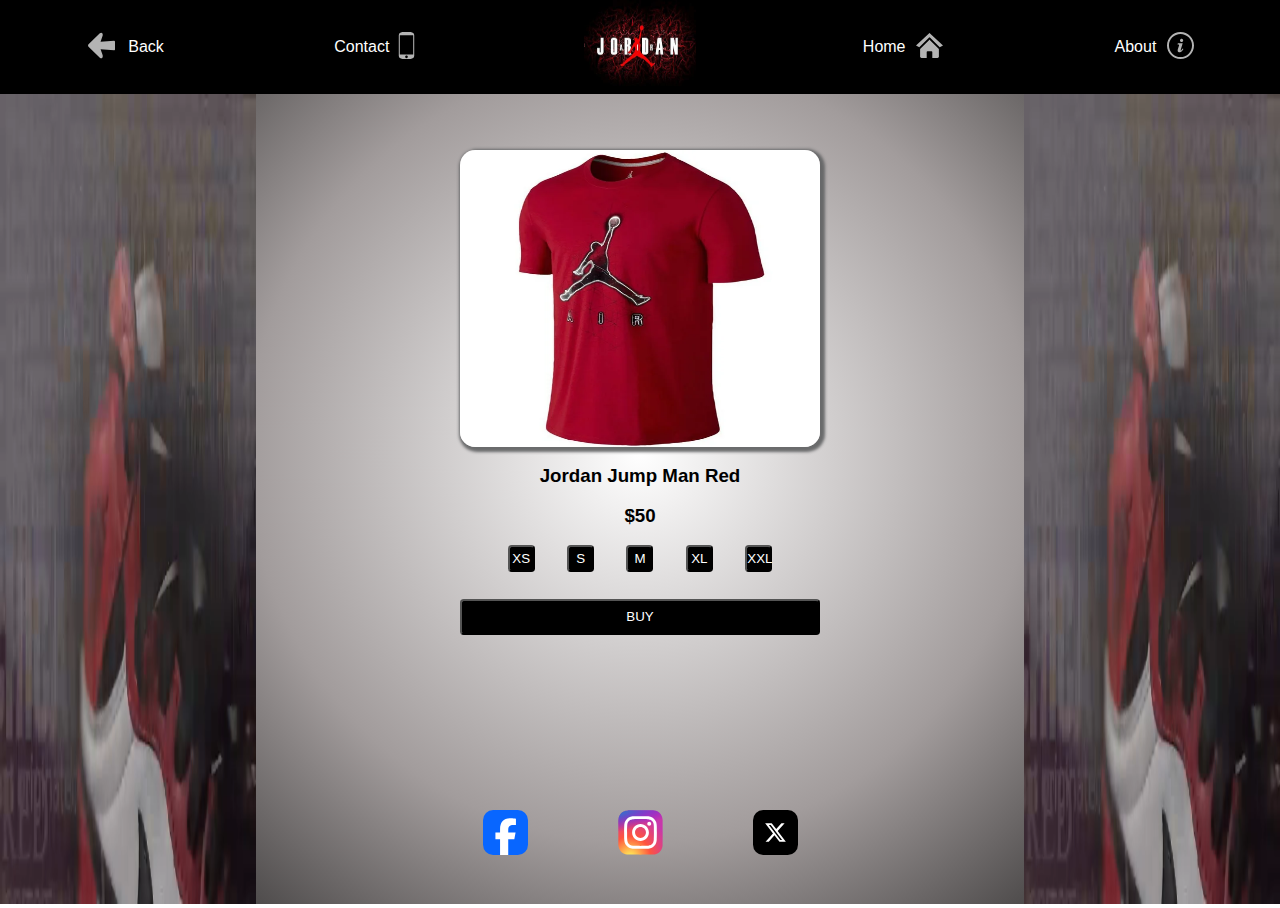
<file: shirt2.html>
<!DOCTYPE html>
<html lang="en">

<head>
    <meta charset="UTF-8">
    <meta name="viewport" content="width=device-width, initial-scale=1.0">
    <title>Jordan JM Red Shirt</title>
    <link rel="stylesheet" href="shirt1.css">
</head>

<body>
    <div class="container">
        <nav class="nav">
            <div class="IconBox">
                <a href="./index.html"><img class="Icons" src="images/images2/arrow-left-direction-white-icon.svg" alt="Left arrow"></a>
                <a href="./index.html"><p>Back</p></a>
            </div>
                        
            <div class="IconBox">
                <a href=""><p>Contact</p></a>
                <a href=""><img class="Icons" src="images/images2/mobile-phone-white-icon.svg" alt="Contact icon"></a>
                
            </div>

            <a href="./index.html"> <img class="Logo" src="images/images2/download.jpg" alt="Logo"></a>
            
            <div class="IconBox">
                <a href="./index.html"><p>Home</p></a>
                <a href="./index.html"><img class="Icons" src="images/images2/home-page-white-icon.svg" alt="Home icon"></a>
            </div>
            
            <div class="IconBox">
                <a href=""><p>About</p></a>
                <a href=""><img class="Icons" src="images/images2/round-information-outline-white-icon.svg" alt="About icon"></a>
            </div>
        </nav>


        <div class="Main">
            <div class="commercial">
                <video id="video" src="images/images2/Nike Jordan 1 Chicago ｜ Cinematic Shoe Commercial ｜ Nepal.mp4" autoplay muted
                    loop>MJ23</video>
            </div>
            <div class="Order">
                <div class="item">
                    <br>
                    <img class="images" src="images/JordanShirtRed.webp" alt="Jordan Red Shirt">
                    <br>
                    <h3>Jordan Jump Man Red</h3>
                    <br>
                </div>
                <div class="Price">
                    <h3>$50</h3>
                </div>
                <br>
                <div class="Size">
                    <button class="Size-Number">XS</button>
                    <button class="Size-Number">S</button>
                    <button class="Size-Number">M</button>
                    <button class="Size-Number">XL</button>
                    <button class="Size-Number">XXL</button>
                    <!-- <button class="Size-Number">45</button> -->
                    <!-- <button class="Size-Number">46</button> -->
                </div>
                <br>
                <button>BUY</button>
                <br>


            </div>
            
            <div class="commercial">
                <video id="video" src="images/images2/Nike Jordan 1 Chicago ｜ Cinematic Shoe Commercial ｜ Nepal.mp4" autoplay muted
                    loop>MJ23</video>
            </div>

            <footer class="Footer">

                <div class="IconBox2"><a href="https://www.facebook.com/"><img class="Social" src="images/images2/facebook-square-icon.svg"
                            alt="Facebook"></a></div>
                <div class="IconBox2"><a href="https://www.instagram.com/"><img class="Social" src="images/images2/ig-instagram-icon.svg"
                            alt="Instagram"></a></div>
                <div class="IconBox2"><a href="https://x.com/"><img class="Social" src="images/images2/x-social-media-logo-icon.svg"
                            alt="Twitter"></a>
                </div>

            </footer>
        </div>



    </div>
</body>

</html>
</file>
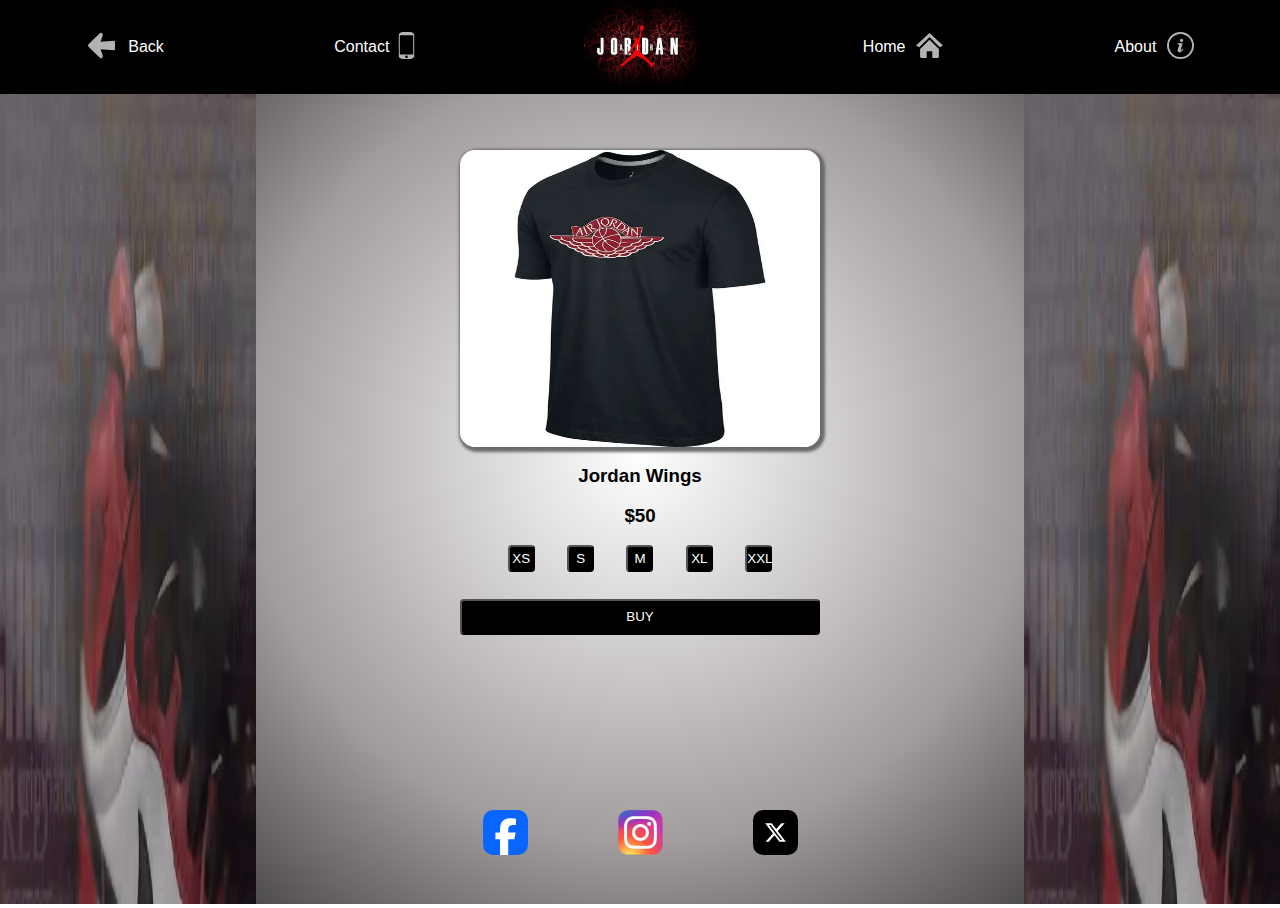
<file: shirt3.html>
<!DOCTYPE html>
<html lang="en">

<head>
    <meta charset="UTF-8">
    <meta name="viewport" content="width=device-width, initial-scale=1.0">
    <title>Jordan Wings Shirt</title>
    <link rel="stylesheet" href="shirt1.css">
</head>

<body>
    <div class="container">
        <nav class="nav">
            <div class="IconBox">
                <a href="./index.html"><img class="Icons" src="images/images2/arrow-left-direction-white-icon.svg" alt="Left arrow"></a>
                <a href="./index.html"><p>Back</p></a>
            </div>
                        
            <div class="IconBox">
                <a href=""><p>Contact</p></a>
                <a href=""><img class="Icons" src="images/images2/mobile-phone-white-icon.svg" alt="Contact icon"></a>
                
            </div>

            <a href="./index.html"> <img class="Logo" src="images/images2/download.jpg" alt="Logo"></a>
            
            <div class="IconBox">
                <a href="./index.html"><p>Home</p></a>
                <a href="//index.html"><img class="Icons" src="images/images2/home-page-white-icon.svg" alt="Home icon"></a>
            </div>
            
            <div class="IconBox">
                <a href=""><p>About</p></a>
                <a href=""><img class="Icons" src="images/images2/round-information-outline-white-icon.svg" alt="About icon"></a>
            </div>
        </nav>


        <div class="Main">
            <div class="commercial">
                <video id="video" src="images/images2/Nike Jordan 1 Chicago ｜ Cinematic Shoe Commercial ｜ Nepal.mp4" autoplay muted
                    loop>MJ23</video>
            </div>
            <div class="Order">
                <div class="item">
                    <br>
                    <img class="images" src="images/JordanWings.webp" alt="Jordan Wings">
                    <br>
                    <h3>Jordan Wings</h3>
                    <br>
                </div>
                <div class="Price">
                    <h3>$50</h3>
                </div>
                <br>
                <div class="Size">
                    <button class="Size-Number">XS</button>
                    <button class="Size-Number">S</button>
                    <button class="Size-Number">M</button>
                    <button class="Size-Number">XL</button>
                    <button class="Size-Number">XXL</button>
                    <!-- <button class="Size-Number">45</button> -->
                    <!-- <button class="Size-Number">46</button> -->
                </div>
                <br>
                <button>BUY</button>
                <br>


            </div>
            
            <div class="commercial">
                <video id="video" src="images/images2/Nike Jordan 1 Chicago ｜ Cinematic Shoe Commercial ｜ Nepal.mp4" autoplay muted
                    loop>MJ23</video>
            </div>

            <footer class="Footer">

                <div class="IconBox2"><a href="https://www.facebook.com/"><img class="Social" src="images/images2/facebook-square-icon.svg"
                            alt="Facebook"></a></div>
                <div class="IconBox2"><a href="https://www.instagram.com/"><img class="Social" src="images/images2/ig-instagram-icon.svg"
                            alt="Instagram"></a></div>
                <div class="IconBox2"><a href="https://x.com/"><img class="Social" src="images/images2/x-social-media-logo-icon.svg"
                            alt="Twitter"></a>
                </div>

            </footer>
        </div>



    </div>
</body>

</html>
</file>
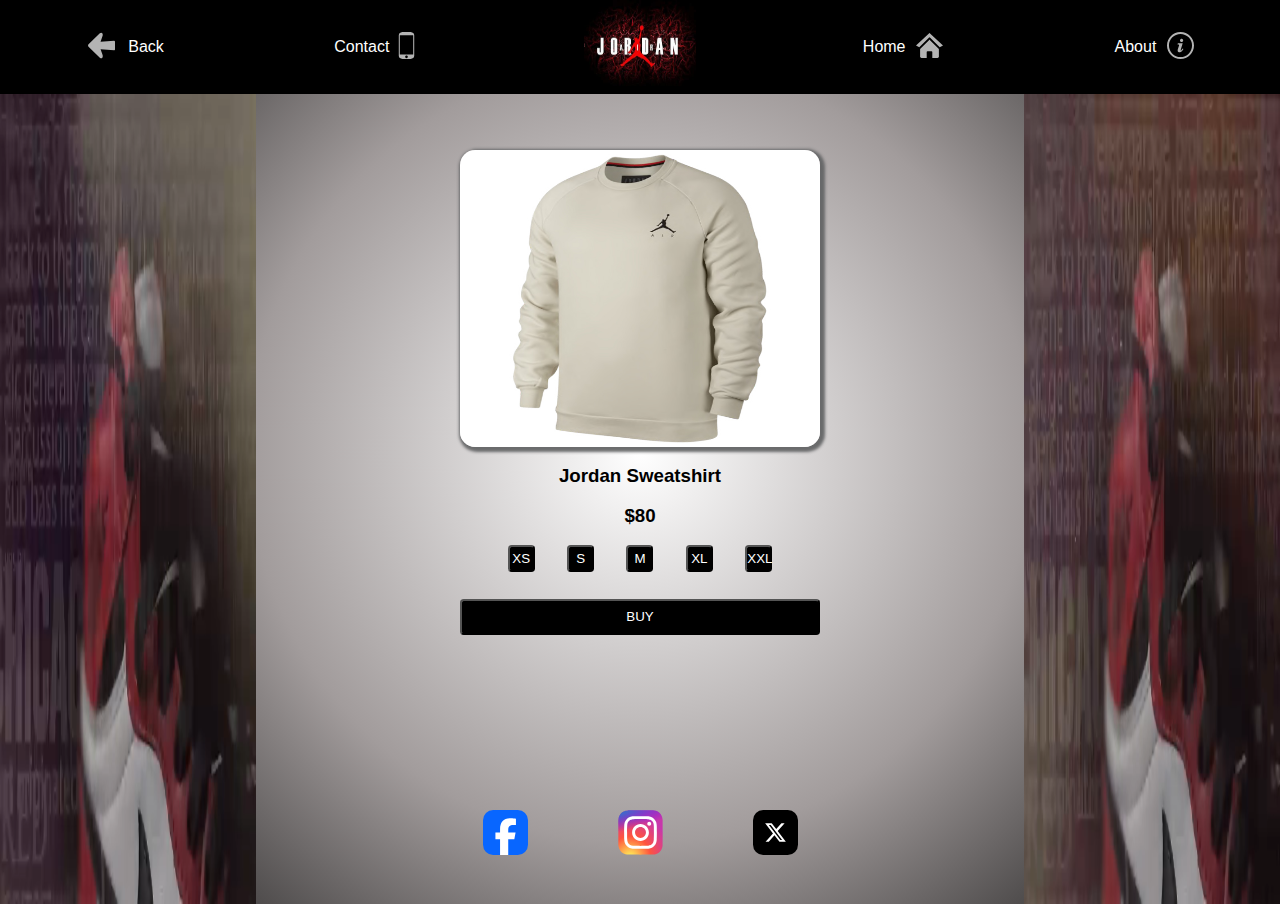
<file: sweatshirt.html>
<!DOCTYPE html>
<html lang="en">

<head>
    <meta charset="UTF-8">
    <meta name="viewport" content="width=device-width, initial-scale=1.0">
    <title>Jordan Sweatshirt</title>
    <link rel="stylesheet" href="sweatshirt.css">
</head>

<body>
    <div class="container">
        <nav class="nav">
            <div class="IconBox">
                <a href="./index.html"><img class="Icons" src="images/images2/arrow-left-direction-white-icon.svg" alt="Left arrow"></a>
                <a href="./index.html"><p>Back</p></a>
            </div>
                        
            <div class="IconBox">
                <a href=""><p>Contact</p></a>
                <a href=""><img class="Icons" src="images/images2/mobile-phone-white-icon.svg" alt="Contact icon"></a>
                
            </div>

            <a href="./index.html"> <img class="Logo" src="images/images2/download.jpg" alt="Logo"></a>
            
            <div class="IconBox">
                <a href="./index.html"><p>Home</p></a>
                <a href="./index.html"><img class="Icons" src="images/images2/home-page-white-icon.svg" alt="Home icon"></a>
            </div>
            
            <div class="IconBox">
                <a href=""><p>About</p></a>
                <a href=""><img class="Icons" src="images/images2/round-information-outline-white-icon.svg" alt="About icon"></a>
            </div>
        </nav>


        <div class="Main">
            <div class="commercial">
                <video id="video" src="images/images2/Nike Jordan 1 Chicago ｜ Cinematic Shoe Commercial ｜ Nepal.mp4" autoplay muted
                    loop>MJ23</video>
            </div>
            <div class="Order">
                <div class="item">
                    <br>
                    <img class="images" src="images/air-jordan-11-platinum-tint-sail-crew-sweatshirt-1.jpg" alt="Jordan Sweatshirt">
                    <br>
                    <h3>Jordan Sweatshirt</h3>
                    <br>
                </div>
                <div class="Price">
                    <h3>$80</h3>
                </div>
                <br>
                <div class="Size">
                    <button class="Size-Number">XS</button>
                    <button class="Size-Number">S</button>
                    <button class="Size-Number">M</button>
                    <button class="Size-Number">XL</button>
                    <button class="Size-Number">XXL</button>
                    <!-- <button class="Size-Number">45</button> -->
                    <!-- <button class="Size-Number">46</button> -->
                </div>
                <br>
                <button>BUY</button>
                <br>


            </div>
            
            <div class="commercial">
                <video id="video" src="images/images2/Nike Jordan 1 Chicago ｜ Cinematic Shoe Commercial ｜ Nepal.mp4" autoplay muted
                    loop>MJ23</video>
            </div>

            <footer class="Footer">

                <div class="IconBox2"><a href="https://www.facebook.com/"><img class="Social" src="images/images2/facebook-square-icon.svg"
                            alt="Facebook"></a></div>
                <div class="IconBox2"><a href="https://www.instagram.com/"><img class="Social" src="images/images2/ig-instagram-icon.svg"
                            alt="Instagram"></a></div>
                <div class="IconBox2"><a href="https://x.com/"><img class="Social" src="images/images2/x-social-media-logo-icon.svg"
                            alt="Twitter"></a>
                </div>

            </footer>
        </div>



    </div>
</body>

</html>
</file>
<file: Ball.css>
* {
    margin: 0%;
    padding: 0%;
    font-family: 'Franklin Gothic Medium', 'Arial Narrow', Arial, sans-serif;
}

.container {
    min-height: 100vh;
    width: 100%;
    background-image: radial-gradient(circle, white, rgb(162, 156, 156), black);
}


.nav {
    background-color: black;
    display: flex;
    justify-content: space-around;
    align-items: center;
    position: sticky;
    top: 0%;
    z-index: 1;
}


.IconBox {
    width: 10vh;
    height: 100%;
    display: flex;
    justify-content: space-around;
    align-items: center;
    margin-left: 0;
}


.Icons {
    height: 3vh;
    width: 3vh;
    margin-left: -vh;
    border-radius: 35%;
    opacity: 70%;
    transition: 0.5s;
}


.Icons:hover{
    opacity: 100%;
}



p {
    color: white;
    transition: 1s;
}


p:hover {
    transform: translateY(-2px);
}


a {
    text-decoration: none;
    color: azure;
}

.Logo {
    width: 12.5vh;
    height: 10vh;
}

.Main {
    display: grid;
    grid-template-columns: 20vw 1fr 20vw;
    grid-template-rows: 1vh, 2fr;
    height: 90vh;
}


.commercial {
    height: 100%;
    /* width: 40vh; */
    grid-row: 1/3;
}

#video {
    object-fit: inherit;
    height: 100%;
    width: 100%;
}

.Order {
    display: flex;
    flex-direction: column;
    justify-content: center;
    align-items: center;
}

.item {
    display: flex;
    flex-direction: column;
    justify-content: space-around;
    align-items: center;
    width: 40vh;
}

.Size {
    width: 33vh;
    height: 4vh;
    display: flex;
    justify-content: space-around;
    align-content: center;
}

.Size-Number {
    height: 3vh;
    width: 3vh;
}

button {
    background-color: black;
    color: white;
    width: 40vh;
    height: 4vh;
    border-radius: 0.1cm;
    transition: 0.5s;
}

button:hover, button:focus{
    background-color: rgb(231, 244, 255);
    color: black;
}


.images {
    width: 40vh;
    height: 33vh;
    border-radius: 0.4cm;
    border-color: rgba(99, 100, 102, 0.944);
    box-shadow: 2px 2px 3px 3px rgba(99, 100, 102, 0.944);
    transition: 1s;
}


.images:hover {
    transform: scale(1.05);
    box-shadow: rgba(245, 245, 245, 0.566) 0px 5px 18px 0px, rgba(245, 245, 245, 0.566) 0px 0px 0px 1px;

}



.Footer {
    display: flex;
    flex-direction: flex;
    justify-content: center;
    align-items: flex-end;
    width: 100%;
   
    background-color: transparent;
    grid-column: 2/3;
    grid-row: 2/3;

}


.Social {
    width: 5vh;
    height: 5vh;
    margin: 5vh;
    transition: 1s;
}

.Social:hover {
    transform: translateY(-6px);
}


@media (max-width:767px) {

    * {
        margin: 0%;
        padding: 0%;
        font-family: 'Franklin Gothic Medium', 'Arial Narrow', Arial, sans-serif;
    }
    

    .Main {
        display: flex;
        flex-direction: column;
        justify-content: space-around;
        align-items: center;
        height: 100vh;
    }

    p {
        display: none;
    }

    .Icons {
        height: 4vh;
        width: 4vh;
        background-color: black;
        margin-left: -vh;
        border-radius: 35%;
    }


    .images {
        width: 33vh;
        height: 27vh;
        border-radius: 0.4cm;
        border-color: rgba(99, 100, 102, 0.944);
        box-shadow: 2px 2px 3px 3px rgba(99, 100, 102, 0.944);
        font-size: 14px;
    }


    .item {
        display: flex;
        flex-direction: column;
        justify-content: space-around;
        align-items: center;
        width: 40vh;
    }

    .Price {
        display: flex;
        justify-content: center;
        align-items: center;
        width: 37vh;

    }

    .Size {
        width: 27vh;
        height: 4vh;
        display: flex;
        justify-content: space-around;
        align-content: center;
    }

    .Size-Number {
        height: 3vh;
        width: 3vh;
    }

    button {
        background-color: black;
        color: white;
        width: 33vh;
        height: 4vh;
        border-radius: 0.1cm;
        font-size: 80%;
    }



    .commercial {
        height: 20vh;
        width: 100%;
    }

    #video {
        object-fit: cover;
        height: 100%;
        width: 100%;
    }

    .Footer{
        background-color: black;
    }

    /*     

.details {
    background-color: black;
    color: white;
    font-size: 16px;
    height: 20px;
    border-color: black;
    position: relative;
}

.details[open] {
    position: relative;
    top: calc(50% - 10px);
}

.details[open]::before {
    content: "";
    position: absolute;
    z-index: -1;
    background-color: black;
    top: 17.6px;
    height: calc(4*17.6px);
    width: 100%;
    border-radius: 0.2cm;
    display: flex;
    flex-direction: column;
    align-content: center;
    justify-items: center;
} */

}
</file>
<file: hat.css>
* {
    margin: 0%;
    padding: 0%;
    font-family: 'Franklin Gothic Medium', 'Arial Narrow', Arial, sans-serif;
}

.container {
    min-height: 100vh;
    width: 100%;
    background-image: radial-gradient(circle, white, rgb(162, 156, 156), black);
}


.nav {
    background-color: black;
    display: flex;
    justify-content: space-around;
    align-items: center;
    position: sticky;
    top: 0%;
    z-index: 1;
}


.IconBox {
    width: 10vh;
    height: 100%;
    display: flex;
    justify-content: space-around;
    align-items: center;
    margin-left: 0;
}


.Icons {
    height: 3vh;
    width: 3vh;
    margin-left: -vh;
    border-radius: 35%;
    opacity: 70%;
    transition: 0.5s;
}


.Icons:hover{
    opacity: 100%;
}



p {
    color: white;
    transition: 1s;
}


p:hover {
    transform: translateY(-2px);
}


a {
    text-decoration: none;
    color: azure;
}

.Logo {
    width: 12.5vh;
    height: 10vh;
}

.Main {
    display: grid;
    grid-template-columns: 20vw 1fr 20vw;
    grid-template-rows: 1vh, 2fr;
    height: 90vh;
}


.commercial {
    height: 100%;
    /* width: 40vh; */
    grid-row: 1/3;
}

#video {
    object-fit: inherit;
    height: 100%;
    width: 100%;
}

.Order {
    display: flex;
    flex-direction: column;
    justify-content: center;
    align-items: center;
}

.item {
    display: flex;
    flex-direction: column;
    justify-content: space-around;
    align-items: center;
    width: 40vh;
}

.Size {
    width: 33vh;
    height: 4vh;
    display: flex;
    justify-content: space-around;
    align-content: center;
}

.Size-Number {
    height: 3vh;
    width: 3vh;
}

button {
    background-color: black;
    color: white;
    width: 40vh;
    height: 4vh;
    border-radius: 0.1cm;
    transition: 0.5s;
}

button:hover, button:focus{
    background-color: rgb(231, 244, 255);
    color: black;
}


.images {
    width: 40vh;
    height: 33vh;
    border-radius: 0.4cm;
    border-color: rgba(99, 100, 102, 0.944);
    box-shadow: 2px 2px 3px 3px rgba(99, 100, 102, 0.944);
    transition: 1s;
}


.images:hover {
    transform: scale(1.05);
    box-shadow: rgba(245, 245, 245, 0.566) 0px 5px 18px 0px, rgba(245, 245, 245, 0.566) 0px 0px 0px 1px;

}



.Footer {
    display: flex;
    flex-direction: flex;
    justify-content: center;
    align-items: flex-end;
    width: 100%;
   
    background-color: transparent;
    grid-column: 2/3;
    grid-row: 2/3;

}


.Social {
    width: 5vh;
    height: 5vh;
    margin: 5vh;
    transition: 1s;
}

.Social:hover {
    transform: translateY(-6px);
}


@media (max-width:767px) {

    * {
        margin: 0%;
        padding: 0%;
        font-family: 'Franklin Gothic Medium', 'Arial Narrow', Arial, sans-serif;
    }
    

    .Main {
        display: flex;
        flex-direction: column;
        justify-content: space-around;
        align-items: center;
        height: 100vh;
    }

    p {
        display: none;
    }

    .Icons {
        height: 4vh;
        width: 4vh;
        background-color: black;
        margin-left: -vh;
        border-radius: 35%;
    }


    .images {
        width: 33vh;
        height: 27vh;
        border-radius: 0.4cm;
        border-color: rgba(99, 100, 102, 0.944);
        box-shadow: 2px 2px 3px 3px rgba(99, 100, 102, 0.944);
        font-size: 14px;
    }


    .item {
        display: flex;
        flex-direction: column;
        justify-content: space-around;
        align-items: center;
        width: 40vh;
    }

    .Price {
        display: flex;
        justify-content: center;
        align-items: center;
        width: 37vh;

    }

    .Size {
        width: 27vh;
        height: 4vh;
        display: flex;
        justify-content: space-around;
        align-content: center;
    }

    .Size-Number {
        height: 3vh;
        width: 3vh;
    }

    button {
        background-color: black;
        color: white;
        width: 33vh;
        height: 4vh;
        border-radius: 0.1cm;
        font-size: 80%;
    }



    .commercial {
        height: 20vh;
        width: 100%;
    }

    #video {
        object-fit: cover;
        height: 100%;
        width: 100%;
    }

    .Footer{
        background-color: black;
    }

    /*     

.details {
    background-color: black;
    color: white;
    font-size: 16px;
    height: 20px;
    border-color: black;
    position: relative;
}

.details[open] {
    position: relative;
    top: calc(50% - 10px);
}

.details[open]::before {
    content: "";
    position: absolute;
    z-index: -1;
    background-color: black;
    top: 17.6px;
    height: calc(4*17.6px);
    width: 100%;
    border-radius: 0.2cm;
    display: flex;
    flex-direction: column;
    align-content: center;
    justify-items: center;
} */

}
</file>
<file: pants1.css>
* {
    margin: 0%;
    padding: 0%;
    font-family: 'Franklin Gothic Medium', 'Arial Narrow', Arial, sans-serif;
}

.container {
    min-height: 100vh;
    width: 100%;
    background-image: radial-gradient(circle, white, rgb(162, 156, 156), black);
}


.nav {
    background-color: black;
    display: flex;
    justify-content: space-around;
    align-items: center;
    position: sticky;
    top: 0%;
    z-index: 1;
}


.IconBox {
    width: 10vh;
    height: 100%;
    display: flex;
    justify-content: space-around;
    align-items: center;
    margin-left: 0;
}


.Icons {
    height: 3vh;
    width: 3vh;
    margin-left: -vh;
    border-radius: 35%;
    opacity: 70%;
    transition: 0.5s;
}


.Icons:hover{
    opacity: 100%;
}



p {
    color: white;
    transition: 1s;
}


p:hover {
    transform: translateY(-2px);
}


a {
    text-decoration: none;
    color: azure;
}

.Logo {
    width: 12.5vh;
    height: 10vh;
}

.Main {
    display: grid;
    grid-template-columns: 20vw 1fr 20vw;
    grid-template-rows: 1vh, 2fr;
    height: 90vh;
}


.commercial {
    height: 100%;
    /* width: 40vh; */
    grid-row: 1/3;
}

#video {
    object-fit: inherit;
    height: 100%;
    width: 100%;
}

.Order {
    display: flex;
    flex-direction: column;
    justify-content: center;
    align-items: center;
}

.item {
    display: flex;
    flex-direction: column;
    justify-content: space-around;
    align-items: center;
    width: 40vh;
}

.Size {
    width: 33vh;
    height: 4vh;
    display: flex;
    justify-content: space-around;
    align-content: center;
}

.Size-Number {
    height: 3vh;
    width: 3vh;
}

button {
    background-color: black;
    color: white;
    width: 40vh;
    height: 4vh;
    border-radius: 0.1cm;
    transition: 0.5s;
}

button:hover, button:focus{
    background-color: rgb(231, 244, 255);
    color: black;
}


.images {
    width: 40vh;
    height: 33vh;
    border-radius: 0.4cm;
    border-color: rgba(99, 100, 102, 0.944);
    box-shadow: 2px 2px 3px 3px rgba(99, 100, 102, 0.944);
    transition: 1s;
}


.images:hover {
    transform: scale(1.05);
    box-shadow: rgba(245, 245, 245, 0.566) 0px 5px 18px 0px, rgba(245, 245, 245, 0.566) 0px 0px 0px 1px;

}



.Footer {
    display: flex;
    flex-direction: flex;
    justify-content: center;
    align-items: flex-end;
    width: 100%;
   
    background-color: transparent;
    grid-column: 2/3;
    grid-row: 2/3;

}


.Social {
    width: 5vh;
    height: 5vh;
    margin: 5vh;
    transition: 1s;
}

.Social:hover {
    transform: translateY(-6px);
}


@media (max-width:767px) {

    * {
        margin: 0%;
        padding: 0%;
        font-family: 'Franklin Gothic Medium', 'Arial Narrow', Arial, sans-serif;
    }
    

    .Main {
        display: flex;
        flex-direction: column;
        justify-content: space-around;
        align-items: center;
        height: 100vh;
    }

    p {
        display: none;
    }

    .Icons {
        height: 4vh;
        width: 4vh;
        background-color: black;
        margin-left: -vh;
        border-radius: 35%;
    }


    .images {
        width: 33vh;
        height: 27vh;
        border-radius: 0.4cm;
        border-color: rgba(99, 100, 102, 0.944);
        box-shadow: 2px 2px 3px 3px rgba(99, 100, 102, 0.944);
        font-size: 14px;
    }


    .item {
        display: flex;
        flex-direction: column;
        justify-content: space-around;
        align-items: center;
        width: 40vh;
    }

    .Price {
        display: flex;
        justify-content: center;
        align-items: center;
        width: 37vh;

    }

    .Size {
        width: 27vh;
        height: 4vh;
        display: flex;
        justify-content: space-around;
        align-content: center;
    }

    .Size-Number {
        height: 3vh;
        width: 3vh;
    }

    button {
        background-color: black;
        color: white;
        width: 33vh;
        height: 4vh;
        border-radius: 0.1cm;
        font-size: 80%;
    }



    .commercial {
        height: 20vh;
        width: 100%;
    }

    #video {
        object-fit: cover;
        height: 100%;
        width: 100%;
    }

    .Footer{
        background-color: black;
    }

    /*     

.details {
    background-color: black;
    color: white;
    font-size: 16px;
    height: 20px;
    border-color: black;
    position: relative;
}

.details[open] {
    position: relative;
    top: calc(50% - 10px);
}

.details[open]::before {
    content: "";
    position: absolute;
    z-index: -1;
    background-color: black;
    top: 17.6px;
    height: calc(4*17.6px);
    width: 100%;
    border-radius: 0.2cm;
    display: flex;
    flex-direction: column;
    align-content: center;
    justify-items: center;
} */

}
</file>
<file: Product1.css>
* {
    margin: 0%;
    padding: 0%;
    font-family: 'Franklin Gothic Medium', 'Arial Narrow', Arial, sans-serif;
}

.container {
    min-height: 100vh;
    width: 100%;
    background-image: radial-gradient(circle, white, rgb(162, 156, 156), black);
}


.nav {
    background-color: black;
    display: flex;
    justify-content: space-around;
    align-items: center;
    position: sticky;
    top: 0%;
    z-index: 1;

}


.IconBox {
    width: 10vh;
    height: 100%;
    display: flex;
    justify-content: space-around;
    align-items: center;
    margin-left: 0;
}


.Icons {
    height: 3vh;
    width: 3vh;
    margin-left: -vh;
    border-radius: 35%;
    opacity: 70%;
    transition: 0.5s;
}


.Icons:hover{
    opacity: 100%;
}



p {
    color: white;
    transition: 1s;
}


p:hover {
    transform: translateY(-2px);
}


a {
    text-decoration: none;
    color: azure;
}

.Logo {
    width: 12.5vh;
    height: 10vh;
}

.Main {
    display: grid;
    grid-template-columns: 20vw 1fr 20vw;
    grid-template-rows: 1vh, 2fr;
    height: 90vh;
}


.commercial {
    height: 100%;
    /* width: 40vh; */
    grid-row: 1/3;
}

#video {
    object-fit: inherit;
    height: 100%;
    width: 100%;
}

.Order {
    display: flex;
    flex-direction: column;
    justify-content: center;
    align-items: center;
}

.item {
    display: flex;
    flex-direction: column;
    justify-content: space-around;
    align-items: center;
    width: 40vh;
}

.Size {
    width: 33vh;
    height: 4vh;
    display: flex;
    justify-content: space-around;
    align-content: center;
}

.Size-Number {
    height: 3vh;
    width: 3vh;
}

button {
    background-color: black;
    color: white;
    width: 40vh;
    height: 4vh;
    border-radius: 0.1cm;
    transition: 0.5s;
}

button:hover, button:focus{
    background-color: rgb(231, 244, 255);
    color: black;
}


.images {
    width: 40vh;
    height: 33vh;
    border-radius: 0.4cm;
    border-color: rgba(99, 100, 102, 0.944);
    box-shadow: 2px 2px 3px 3px rgba(99, 100, 102, 0.944);
    transition: 1s;
}


.images:hover {
    transform: scale(1.05);
    box-shadow: rgba(245, 245, 245, 0.566) 0px 5px 18px 0px, rgba(245, 245, 245, 0.566) 0px 0px 0px 1px;

}



.Footer {
    display: flex;
    flex-direction: flex;
    justify-content: center;
    align-items: flex-end;
    width: 100%;
   
    background-color: transparent;
    grid-column: 2/3;
    grid-row: 2/3;

}


.Social {
    width: 5vh;
    height: 5vh;
    margin: 5vh;
    transition: 1s;
}

.Social:hover {
    transform: translateY(-6px);
}


@media (max-width:767px) {

    * {
        margin: 0%;
        padding: 0%;
        font-family: 'Franklin Gothic Medium', 'Arial Narrow', Arial, sans-serif;
    }
    

    .Main {
        display: flex;
        flex-direction: column;
        justify-content: space-around;
        align-items: center;
        height: 100vh;
    }

    p {
        display: none;
    }

    .Icons {
        height: 4vh;
        width: 4vh;
        background-color: black;
        margin-left: -vh;
        border-radius: 35%;
    }


    .images {
        width: 33vh;
        height: 27vh;
        border-radius: 0.4cm;
        border-color: rgba(99, 100, 102, 0.944);
        box-shadow: 2px 2px 3px 3px rgba(99, 100, 102, 0.944);
        font-size: 14px;
    }


    .item {
        display: flex;
        flex-direction: column;
        justify-content: space-around;
        align-items: center;
        width: 40vh;
    }

    .Price {
        display: flex;
        justify-content: center;
        align-items: center;
        width: 37vh;

    }

    .Size {
        width: 27vh;
        height: 4vh;
        display: flex;
        justify-content: space-around;
        align-content: center;
    }

    .Size-Number {
        height: 3vh;
        width: 3vh;
    }

    button {
        background-color: black;
        color: white;
        width: 33vh;
        height: 4vh;
        border-radius: 0.1cm;
        font-size: 80%;
    }



    .commercial {
        height: 20vh;
        width: 100%;
    }

    #video {
        object-fit: cover;
        height: 100%;
        width: 100%;
    }

    .Footer{
        background-color: black;
    }

    /*     

.details {
    background-color: black;
    color: white;
    font-size: 16px;
    height: 20px;
    border-color: black;
    position: relative;
}

.details[open] {
    position: relative;
    top: calc(50% - 10px);
}

.details[open]::before {
    content: "";
    position: absolute;
    z-index: -1;
    background-color: black;
    top: 17.6px;
    height: calc(4*17.6px);
    width: 100%;
    border-radius: 0.2cm;
    display: flex;
    flex-direction: column;
    align-content: center;
    justify-items: center;
} */

}
</file>
<file: shirt1.css>
* {
    margin: 0%;
    padding: 0%;
    font-family: 'Franklin Gothic Medium', 'Arial Narrow', Arial, sans-serif;
}

.container {
    min-height: 100vh;
    width: 100%;
    background-image: radial-gradient(circle, white, rgb(162, 156, 156), black);
}


.nav {
    background-color: black;
    display: flex;
    justify-content: space-around;
    align-items: center;
    position: sticky;
    top: 0%;
    z-index: 1;
}


.IconBox {
    width: 10vh;
    height: 100%;
    display: flex;
    justify-content: space-around;
    align-items: center;
    margin-left: 0;
}


.Icons {
    height: 3vh;
    width: 3vh;
    margin-left: -vh;
    border-radius: 35%;
    opacity: 70%;
    transition: 0.5s;
}


.Icons:hover{
    opacity: 100%;
}



p {
    color: white;
    transition: 1s;
}


p:hover {
    transform: translateY(-2px);
}


a {
    text-decoration: none;
    color: azure;
}

.Logo {
    width: 12.5vh;
    height: 10vh;
}

.Main {
    display: grid;
    grid-template-columns: 20vw 1fr 20vw;
    grid-template-rows: 1vh, 2fr;
    height: 90vh;
}


.commercial {
    height: 100%;
    /* width: 40vh; */
    grid-row: 1/3;
}

#video {
    object-fit: inherit;
    height: 100%;
    width: 100%;
}

.Order {
    display: flex;
    flex-direction: column;
    justify-content: center;
    align-items: center;
}

.item {
    display: flex;
    flex-direction: column;
    justify-content: space-around;
    align-items: center;
    width: 40vh;
}

.Size {
    width: 33vh;
    height: 4vh;
    display: flex;
    justify-content: space-around;
    align-content: center;
}

.Size-Number {
    height: 3vh;
    width: 3vh;
}

button {
    background-color: black;
    color: white;
    width: 40vh;
    height: 4vh;
    border-radius: 0.1cm;
    transition: 0.5s;
}

button:hover, button:focus{
    background-color: rgb(231, 244, 255);
    color: black;
}


.images {
    width: 40vh;
    height: 33vh;
    border-radius: 0.4cm;
    border-color: rgba(99, 100, 102, 0.944);
    box-shadow: 2px 2px 3px 3px rgba(99, 100, 102, 0.944);
    transition: 1s;
}


.images:hover {
    transform: scale(1.05);
    box-shadow: rgba(245, 245, 245, 0.566) 0px 5px 18px 0px, rgba(245, 245, 245, 0.566) 0px 0px 0px 1px;

}



.Footer {
    display: flex;
    flex-direction: flex;
    justify-content: center;
    align-items: flex-end;
    width: 100%;
   
    background-color: transparent;
    grid-column: 2/3;
    grid-row: 2/3;

}


.Social {
    width: 5vh;
    height: 5vh;
    margin: 5vh;
    transition: 1s;
}

.Social:hover {
    transform: translateY(-6px);
}


@media (max-width:767px) {

    * {
        margin: 0%;
        padding: 0%;
        font-family: 'Franklin Gothic Medium', 'Arial Narrow', Arial, sans-serif;
    }
    

    .Main {
        display: flex;
        flex-direction: column;
        justify-content: space-around;
        align-items: center;
        height: 100vh;
    }

    p {
        display: none;
    }

    .Icons {
        height: 4vh;
        width: 4vh;
        background-color: black;
        margin-left: -vh;
        border-radius: 35%;
    }


    .images {
        width: 33vh;
        height: 27vh;
        border-radius: 0.4cm;
        border-color: rgba(99, 100, 102, 0.944);
        box-shadow: 2px 2px 3px 3px rgba(99, 100, 102, 0.944);
        font-size: 14px;
    }


    .item {
        display: flex;
        flex-direction: column;
        justify-content: space-around;
        align-items: center;
        width: 40vh;
    }

    .Price {
        display: flex;
        justify-content: center;
        align-items: center;
        width: 37vh;

    }

    .Size {
        width: 27vh;
        height: 4vh;
        display: flex;
        justify-content: space-around;
        align-content: center;
    }

    .Size-Number {
        height: 3vh;
        width: 3vh;
    }

    button {
        background-color: black;
        color: white;
        width: 33vh;
        height: 4vh;
        border-radius: 0.1cm;
        font-size: 80%;
    }



    .commercial {
        height: 20vh;
        width: 100%;
    }

    #video {
        object-fit: cover;
        height: 100%;
        width: 100%;
    }

    .Footer{
        background-color: black;
    }

    /*     

.details {
    background-color: black;
    color: white;
    font-size: 16px;
    height: 20px;
    border-color: black;
    position: relative;
}

.details[open] {
    position: relative;
    top: calc(50% - 10px);
}

.details[open]::before {
    content: "";
    position: absolute;
    z-index: -1;
    background-color: black;
    top: 17.6px;
    height: calc(4*17.6px);
    width: 100%;
    border-radius: 0.2cm;
    display: flex;
    flex-direction: column;
    align-content: center;
    justify-items: center;
} */

}
</file>
<file: sweatshirt.css>
* {
    margin: 0%;
    padding: 0%;
    font-family: 'Franklin Gothic Medium', 'Arial Narrow', Arial, sans-serif;
}

.container {
    min-height: 100vh;
    width: 100%;
    background-image: radial-gradient(circle, white, rgb(162, 156, 156), black);
}


.nav {
    background-color: black;
    display: flex;
    justify-content: space-around;
    align-items: center;
    position: sticky;
    top: 0%;
    z-index: 1;
}


.IconBox {
    width: 10vh;
    height: 100%;
    display: flex;
    justify-content: space-around;
    align-items: center;
    margin-left: 0;
}


.Icons {
    height: 3vh;
    width: 3vh;
    margin-left: -vh;
    border-radius: 35%;
    opacity: 70%;
    transition: 0.5s;
}


.Icons:hover{
    opacity: 100%;
}



p {
    color: white;
    transition: 1s;
}


p:hover {
    transform: translateY(-2px);
}


a {
    text-decoration: none;
    color: azure;
}

.Logo {
    width: 12.5vh;
    height: 10vh;
}

.Main {
    display: grid;
    grid-template-columns: 20vw 1fr 20vw;
    grid-template-rows: 1vh, 2fr;
    height: 90vh;
}


.commercial {
    height: 100%;
    /* width: 40vh; */
    grid-row: 1/3;
}

#video {
    object-fit: inherit;
    height: 100%;
    width: 100%;
}

.Order {
    display: flex;
    flex-direction: column;
    justify-content: center;
    align-items: center;
}

.item {
    display: flex;
    flex-direction: column;
    justify-content: space-around;
    align-items: center;
    width: 40vh;
}

.Size {
    width: 33vh;
    height: 4vh;
    display: flex;
    justify-content: space-around;
    align-content: center;
}

.Size-Number {
    height: 3vh;
    width: 3vh;
}

button {
    background-color: black;
    color: white;
    width: 40vh;
    height: 4vh;
    border-radius: 0.1cm;
    transition: 0.5s;
}

button:hover, button:focus{
    background-color: rgb(231, 244, 255);
    color: black;
}


.images {
    width: 40vh;
    height: 33vh;
    border-radius: 0.4cm;
    border-color: rgba(99, 100, 102, 0.944);
    box-shadow: 2px 2px 3px 3px rgba(99, 100, 102, 0.944);
    transition: 1s;
}


.images:hover {
    transform: scale(1.05);
    box-shadow: rgba(245, 245, 245, 0.566) 0px 5px 18px 0px, rgba(245, 245, 245, 0.566) 0px 0px 0px 1px;

}



.Footer {
    display: flex;
    flex-direction: flex;
    justify-content: center;
    align-items: flex-end;
    width: 100%;
   
    background-color: transparent;
    grid-column: 2/3;
    grid-row: 2/3;

}


.Social {
    width: 5vh;
    height: 5vh;
    margin: 5vh;
    transition: 1s;
}

.Social:hover {
    transform: translateY(-6px);
}


@media (max-width:767px) {

    * {
        margin: 0%;
        padding: 0%;
        font-family: 'Franklin Gothic Medium', 'Arial Narrow', Arial, sans-serif;
    }
    

    .Main {
        display: flex;
        flex-direction: column;
        justify-content: space-around;
        align-items: center;
        height: 100vh;
    }

    p {
        display: none;
    }

    .Icons {
        height: 4vh;
        width: 4vh;
        background-color: black;
        margin-left: -vh;
        border-radius: 35%;
    }


    .images {
        width: 33vh;
        height: 27vh;
        border-radius: 0.4cm;
        border-color: rgba(99, 100, 102, 0.944);
        box-shadow: 2px 2px 3px 3px rgba(99, 100, 102, 0.944);
        font-size: 14px;
    }


    .item {
        display: flex;
        flex-direction: column;
        justify-content: space-around;
        align-items: center;
        width: 40vh;
    }

    .Price {
        display: flex;
        justify-content: center;
        align-items: center;
        width: 37vh;

    }

    .Size {
        width: 27vh;
        height: 4vh;
        display: flex;
        justify-content: space-around;
        align-content: center;
    }

    .Size-Number {
        height: 3vh;
        width: 3vh;
    }

    button {
        background-color: black;
        color: white;
        width: 33vh;
        height: 4vh;
        border-radius: 0.1cm;
        font-size: 80%;
    }



    .commercial {
        height: 20vh;
        width: 100%;
    }

    #video {
        object-fit: cover;
        height: 100%;
        width: 100%;
    }

    .Footer{
        background-color: black;
    }

    /*     

.details {
    background-color: black;
    color: white;
    font-size: 16px;
    height: 20px;
    border-color: black;
    position: relative;
}

.details[open] {
    position: relative;
    top: calc(50% - 10px);
}

.details[open]::before {
    content: "";
    position: absolute;
    z-index: -1;
    background-color: black;
    top: 17.6px;
    height: calc(4*17.6px);
    width: 100%;
    border-radius: 0.2cm;
    display: flex;
    flex-direction: column;
    align-content: center;
    justify-items: center;
} */

}
</file>
